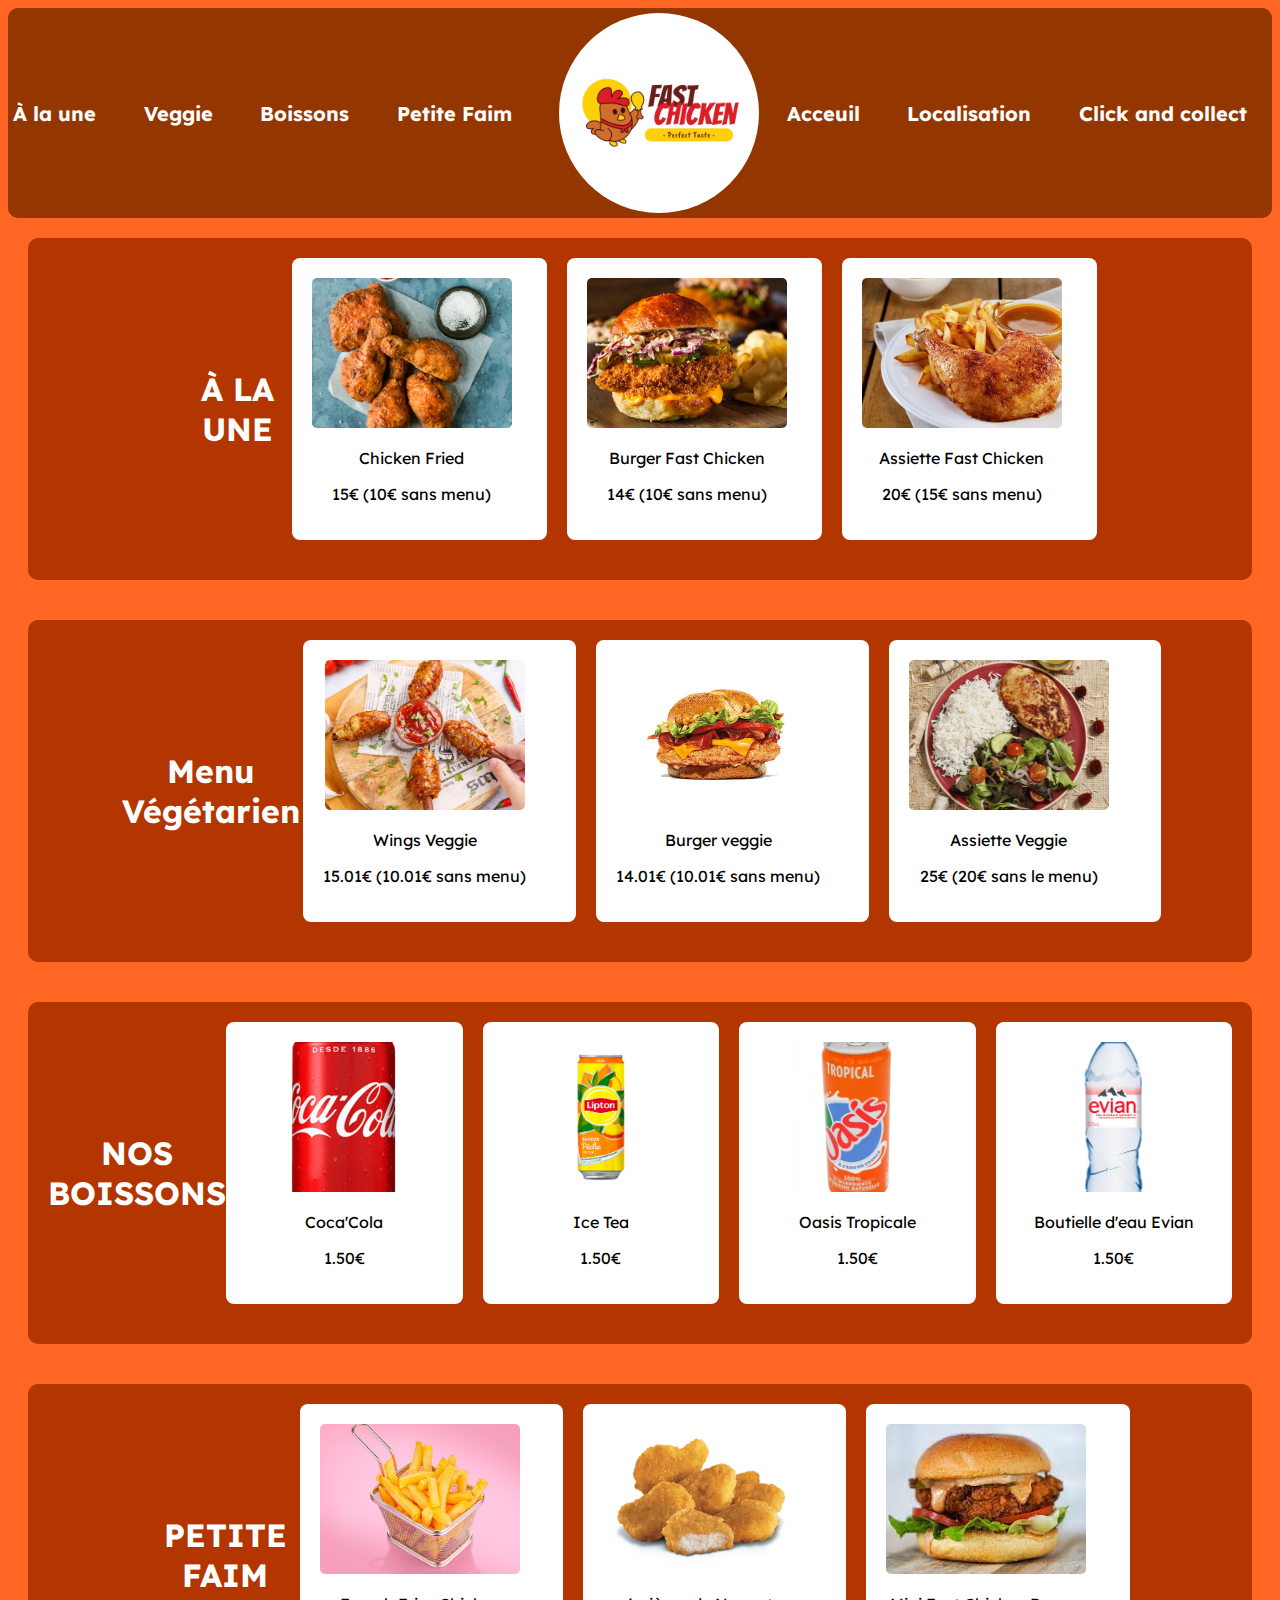
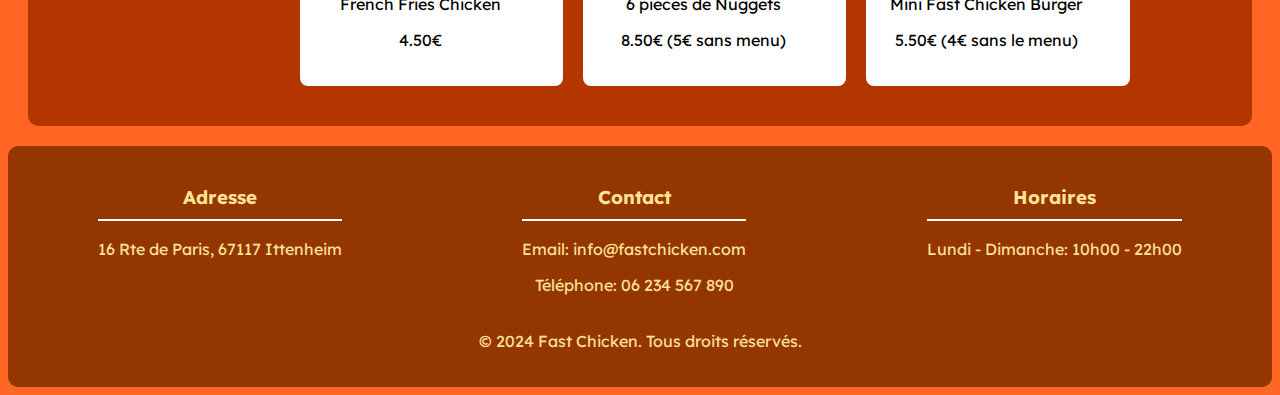
<file: index.html>
<!DOCTYPE html>
<html lang="en">
<head>
    <meta charset="UTF-8">
    <meta name="viewport" content="width=device-width, initial-scale=1.0">
    <title>Fast Chicken</title>
    <link rel="stylesheet" href="css\style.css">
    <link rel="preconnect" href="https://fonts.gstatic.com">
    <link href="https://fonts.googleapis.com/css2?family=Lexend:wght@300;400;500;600;700&display=swap" rel="stylesheet">
</head>
<body>

<header>
    <nav>
        <li><a href="#une">À la une</a></li>
        <li><a href="#veggie">Veggie</a></li>
        <li><a href="#boissons">Boissons</a></li>
        <li><a href="#petit">Petite Faim</a></li>
    
        <img src="img\Red Yellow Flat Illustrative Simple Fried Chicken Logo.png" alt="logo" width="250">
        <li><a href="/index.html">Acceuil</a></li>
        <li><a href="https://www.google.com/maps/place/Fast+Chicken/@48.6031677,7.5963454,17z/data=!3m1!4b1!4m6!3m5!1s0x4796b187af1c897f:0x877f775603bda4b1!8m2!3d48.6031677!4d7.5963454!16s%2Fg%2F11stxd0bjx?hl=fr&entry=ttu">Localisation</a></li>
        <li><a href="https://www.ubereats.com/">Click and collect</a></li>
    </nav>
</header>

<main>
    <div class="box">
        <div class="section">
            <h1>À LA UNE</h1>
            <div class="article-box" id="une">
                <a href="/wings.html" class="wings">
                    <img src="img\poulet_frit.jpg" alt="poulet_frit">
                    <p>Chicken Fried</p>
                    <p>15€ (10€ sans menu)</p>
                </a>
            </div>
            <div class="article-box">
                <a href="/burger.html" class="burger">
                    <img src="img\burger-poulet.jpg" alt="burger poulet">
                    <p>Burger Fast Chicken</p>
                    <p>14€ (10€ sans menu)</p>
                </a>
            </div>
            <div class="article-box">
                <a href="/assiette.html" class="assiette">
                    <img src="img\poulet-roti-frites.jpeg" alt="assiette poulet">
                    <p>Assiette Fast Chicken</p>
                    <p>20€ (15€ sans menu)</p>
                </a>
            </div>
        </div>
    </div>

    <div class="box">
        <div class="section">
            <h1>Menu Végétarien</h1>
            <div class="article-box">
                <a href="/veggie_wings.html" class="veggie wings" id="veggie">
                    <img src="img\wings veggie.jpg" alt="veggie wings">
                    <p>Wings Veggie</p>
                    <p>15.01€ (10.01€ sans menu)</p>
                </a>
            </div>
            <div class="article-box">
                <a href="/veggie_burger.html" class="burger veggie">
                    <img src="img\burger veggie.jpg" alt="burger veggie">
                    <p>Burger veggie</p>
                    <p>14.01€ (10.01€ sans menu)</p>
                </a>
            </div>
            <div class="article-box">
                <a href="/veggie_assiette.html" class="assiette veggie">
                    <img src="img\assiette veggie.png" alt="assiette veggie">
                    <p>Assiette Veggie</p>
                    <p>25€ (20€ sans le menu)</p>
                </a>
            </div>
        </div>
    </div>

    <div class="box">
        <div class="section">
            <h1>NOS BOISSONS</h1>
            <div class="article-box"id="boissons">
                <a href="/coca.html" class="coca">
                    <img src="img\coca.png" alt="coca">
                    <p>Coca'Cola</p>
                    <p>1.50€</p>
                </a>
            </div>
            <div class="article-box">
                <a href="/icetea.html" class="icetea">
                    <img src="img\ice-tea.png" alt="icetea">
                    <p>Ice Tea</p>
                    <p>1.50€</p>
                </a>
            </div>
            <div class="article-box">
                <a href="/oasis.html" class="oasis">
                    <img src="img\canette-oasis.jpg" alt="oasis">
                    <p>Oasis Tropicale</p>
                    <p>1.50€</p>
                </a>
            </div>
            <div class="article-box">
                <a href="/evian.html" class="evian">
                    <img src="img\eau.jpg" alt="eau">
                    <p>Boutielle d'eau Evian</p>
                    <p>1.50€</p>
                </a>
            </div>
        </div>
    </div>

    <div class="box">
        <div class="section">
            <h1>PETITE FAIM</h1>
            <div class="article-box" id="petit">
                <a href="/frite.html" class="frite">
                    <img src="img\frite.jpg" alt="frite">
                    <p>French Fries Chicken</p>
                    <p>4.50€</p>
                </a>
            </div>
            <div class="article-box">
                <a href="/nuggets.html" class="nuggets">
                    <img src="img\nuggets.png" alt="nugggets">
                    <p>6 pièces de Nuggets</p>
                    <p>8.50€ (5€ sans menu) </p>
                </a>
            </div>
            <div class="article-box">
                <a href="/miniburger.html" class="mini_burger">
                    <img src="img\mini chiken burger.jpg" alt="burger mini">
                    <p>Mini Fast Chicken Burger</p>
                    <p>5.50€ (4€ sans le menu)</p>
                </a>
            </div>
        </div>
    </div>
</main>

<footer>
    <div class="footer-content">
        <div class="footer-section">
            <h3>Adresse</h3>
            <p>16 Rte de Paris, 67117 Ittenheim</p>
        </div>
        <div class="footer-section">
            <h3>Contact</h3>
            <p>Email: info@fastchicken.com</p>
            <p>Téléphone: 06 234 567 890</p>
        </div>
        <div class="footer-section">
            <h3>Horaires</h3>
            <p>Lundi - Dimanche: 10h00 - 22h00</p>
        </div>
    </div>
    <div class="footer-bottom">
        <p>&copy; 2024 Fast Chicken. Tous droits réservés.</p>
    </div>
</footer>

</body>
</html>
</file>
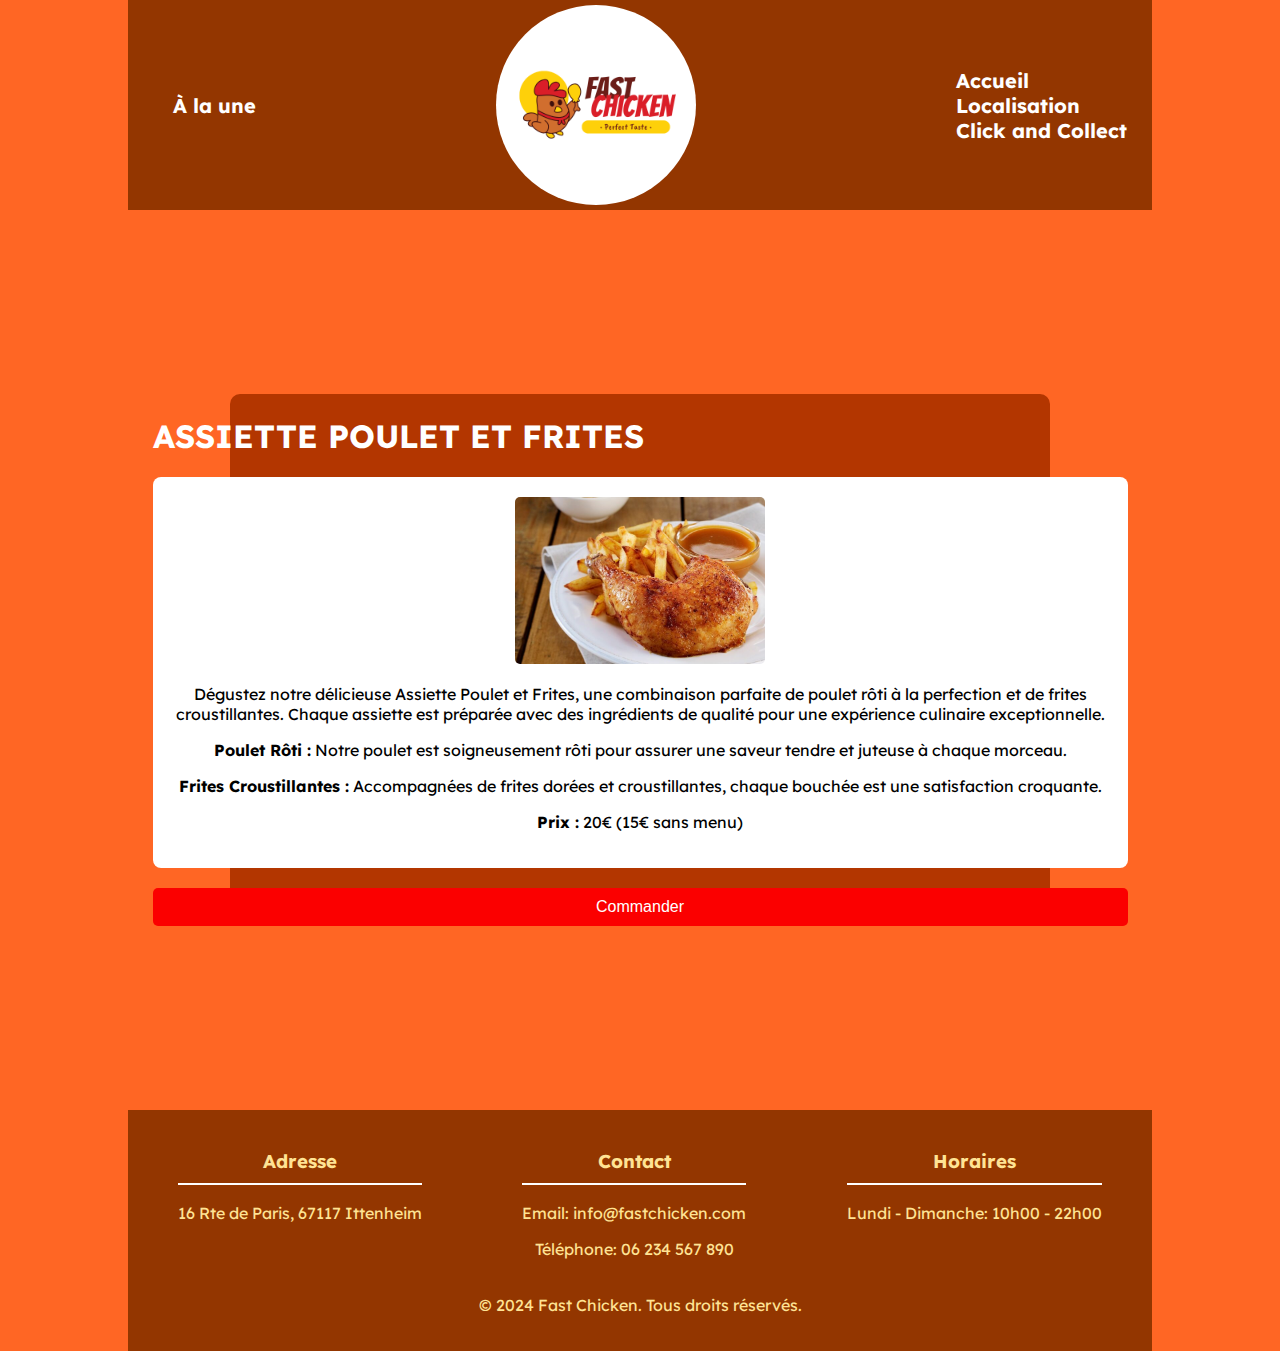
<file: assiette.html>
<!DOCTYPE html>
<html lang="en">
<head>
    <meta charset="UTF-8">
    <meta name="viewport" content="width=device-width, initial-scale=1.0">
    <title>Fast Chicken - Assiette Poulet et Frites</title>
    <link rel="stylesheet" href="css/globale.css">
    <link rel="preconnect" href="https://fonts.gstatic.com">
    <link href="https://fonts.googleapis.com/css2?family=Lexend:wght@300;400;500;600;700&display=swap" rel="stylesheet">
</head>
<body>
  <div class="container">

    <header>
        <nav>
            <ul>
                <li><a href="/index.html#une">À la une</a></li>
            </ul>
            <img src="img\Red Yellow Flat Illustrative Simple Fried Chicken Logo.png" alt="logo" width="250">
            <ul>
                <li><a href="index.html">Accueil</a></li>
                <li><a href="https://www.google.com/maps/place/Fast+Chicken/@48.6031677,7.5963454,17z/data=!3m1!4b1!4m6!3m5!1s0x4796b187af1c897f:0x877f775603bda4b1!8m2!3d48.6031677!4d7.5963454!16s%2Fg%2F11stxd0bjx?hl=fr&entry=ttu">Localisation</a></li>
                <li><a href="https://www.ubereats.com/">Click and Collect</a></li>
            </ul>
        </nav>
    </header>

    <main>
        <div class="box">
            <div class="section">
                <h1>ASSIETTE POULET ET FRITES</h1>
                <div class="article-box" id="une">
                    <div class="assiette">
                        <div class="article-content">
                            <div class="imgassiette">
                                <img class="assiette-image large-image" src="img/poulet-roti-frites.jpeg" alt="Assiette Poulet et Frites">
                            </div>
                            <p>Dégustez notre délicieuse Assiette Poulet et Frites, une combinaison parfaite de poulet rôti à la perfection et de frites croustillantes. Chaque assiette est préparée avec des ingrédients de qualité pour une expérience culinaire exceptionnelle.</p>
                            <p><strong>Poulet Rôti :</strong> Notre poulet est soigneusement rôti pour assurer une saveur tendre et juteuse à chaque morceau.</p>
                            <p><strong>Frites Croustillantes :</strong> Accompagnées de frites dorées et croustillantes, chaque bouchée est une satisfaction croquante.</p>
                            <p><strong>Prix :</strong> 20€ (15€ sans menu)</p>
                        </div>
                    </div>
                </div>
                <button id="commanderButton">Commander</button>
            </div>
        </div>
    </main>

    <footer>
        <div class="footer-content">
            <div class="footer-section">
                <h3>Adresse</h3>
                <p>16 Rte de Paris, 67117 Ittenheim</p>
            </div>
            <div class="footer-section">
                <h3>Contact</h3>
                <p>Email: info@fastchicken.com</p>
                <p>Téléphone: 06 234 567 890</p>
            </div>
            <div class="footer-section">
                <h3>Horaires</h3>
                <p>Lundi - Dimanche: 10h00 - 22h00</p>
            </div>
        </div>
        <div class="footer-bottom">
            <p>&copy; 2024 Fast Chicken. Tous droits réservés.</p>
        </div>
    </footer>

    <script src="js\main.js"></script>

  </div>
</body>
</html>
</file>
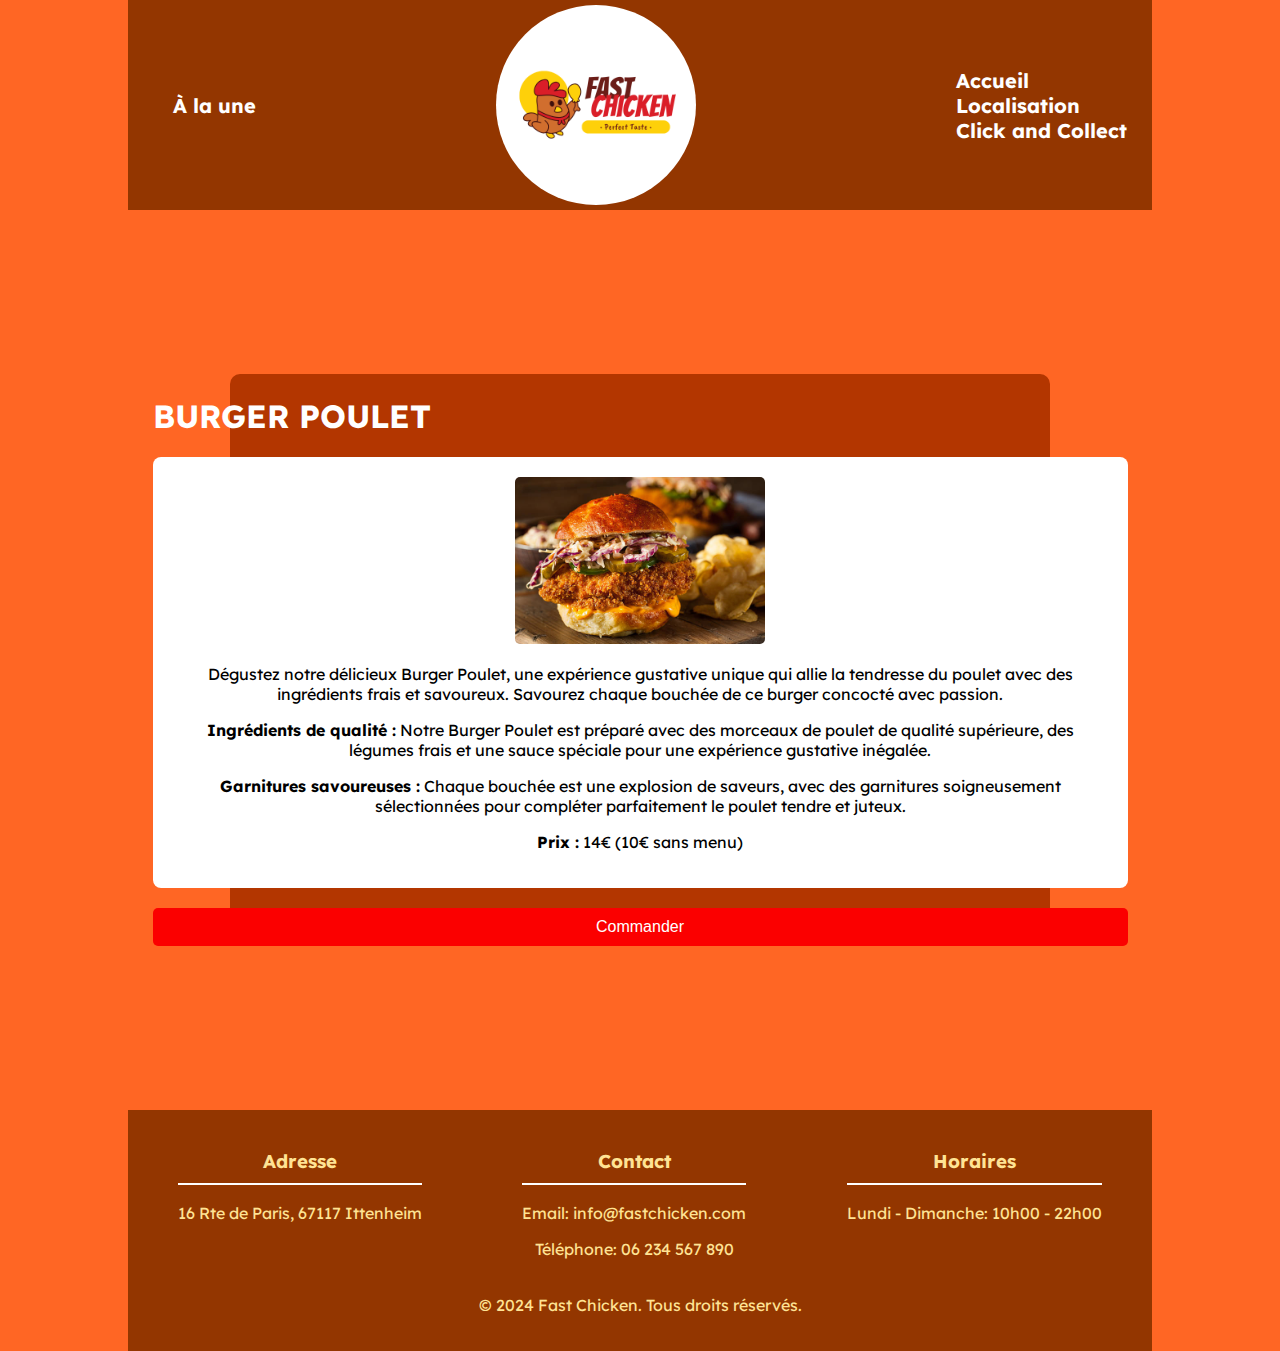
<file: burger.html>
<!DOCTYPE html>
<html lang="en">
<head>
    <meta charset="UTF-8">
    <meta name="viewport" content="width=device-width, initial-scale=1.0">
    <title>Fast Chicken - Burger Poulet</title>
    <link rel="stylesheet" href="css/globale.css">
    <link rel="preconnect" href="https://fonts.gstatic.com">
    <link href="https://fonts.googleapis.com/css2?family=Lexend:wght@300;400;500;600;700&display=swap" rel="stylesheet">
</head>
<body>
  <div class="container">

    <header>
        <nav>
            <ul>
                <li><a href="/index.html#une">À la une</a></li>
            </ul>
            <img src="img\Red Yellow Flat Illustrative Simple Fried Chicken Logo.png" alt="logo" width="250">
            <ul>
                <li><a href="index.html">Accueil</a></li>
                <li><a href="https://www.google.com/maps/place/Fast+Chicken/@48.6031677,7.5963454,17z/data=!3m1!4b1!4m6!3m5!1s0x4796b187af1c897f:0x877f775603bda4b1!8m2!3d48.6031677!4d7.5963454!16s%2Fg%2F11stxd0bjx?hl=fr&entry=ttu">Localisation</a></li>
                <li><a href="https://www.ubereats.com/">Click and Collect</a></li>
            </ul>
        </nav>
    </header>

    <main>
        <div class="box">
            <div class="section">
                <h1>BURGER POULET</h1>
                <div class="article-box" id="une">
                    <div class="burger">
                        <div class="article-content">
                            <div class="imgburger">
                                <img class="burger-image large-image" src="img/burger-poulet.jpg" alt="Burger Poulet">
                            </div>
                            <p>Dégustez notre délicieux Burger Poulet, une expérience gustative unique qui allie la tendresse du poulet avec des ingrédients frais et savoureux. Savourez chaque bouchée de ce burger concocté avec passion.</p>
                            <p><strong>Ingrédients de qualité :</strong> Notre Burger Poulet est préparé avec des morceaux de poulet de qualité supérieure, des légumes frais et une sauce spéciale pour une expérience gustative inégalée.</p>
                            <p><strong>Garnitures savoureuses :</strong> Chaque bouchée est une explosion de saveurs, avec des garnitures soigneusement sélectionnées pour compléter parfaitement le poulet tendre et juteux.</p>
                            <p><strong>Prix :</strong> 14€ (10€ sans menu)</p>
                        </div>
                    </div>
                </div>
                <button id="commanderButton">Commander</button>
            </div>
        </div>
    </main>

    <footer>
        <div class="footer-content">
            <div class="footer-section">
                <h3>Adresse</h3>
                <p>16 Rte de Paris, 67117 Ittenheim</p>
            </div>
            <div class="footer-section">
                <h3>Contact</h3>
                <p>Email: info@fastchicken.com</p>
                <p>Téléphone: 06 234 567 890</p>
            </div>
            <div class="footer-section">
                <h3>Horaires</h3>
                <p>Lundi - Dimanche: 10h00 - 22h00</p>
            </div>
        </div>
        <div class="footer-bottom">
            <p>&copy; 2024 Fast Chicken. Tous droits réservés.</p>
        </div>
    </footer>

    <script src="js\main.js"></script>

  </div>
</body>
</html>
</file>
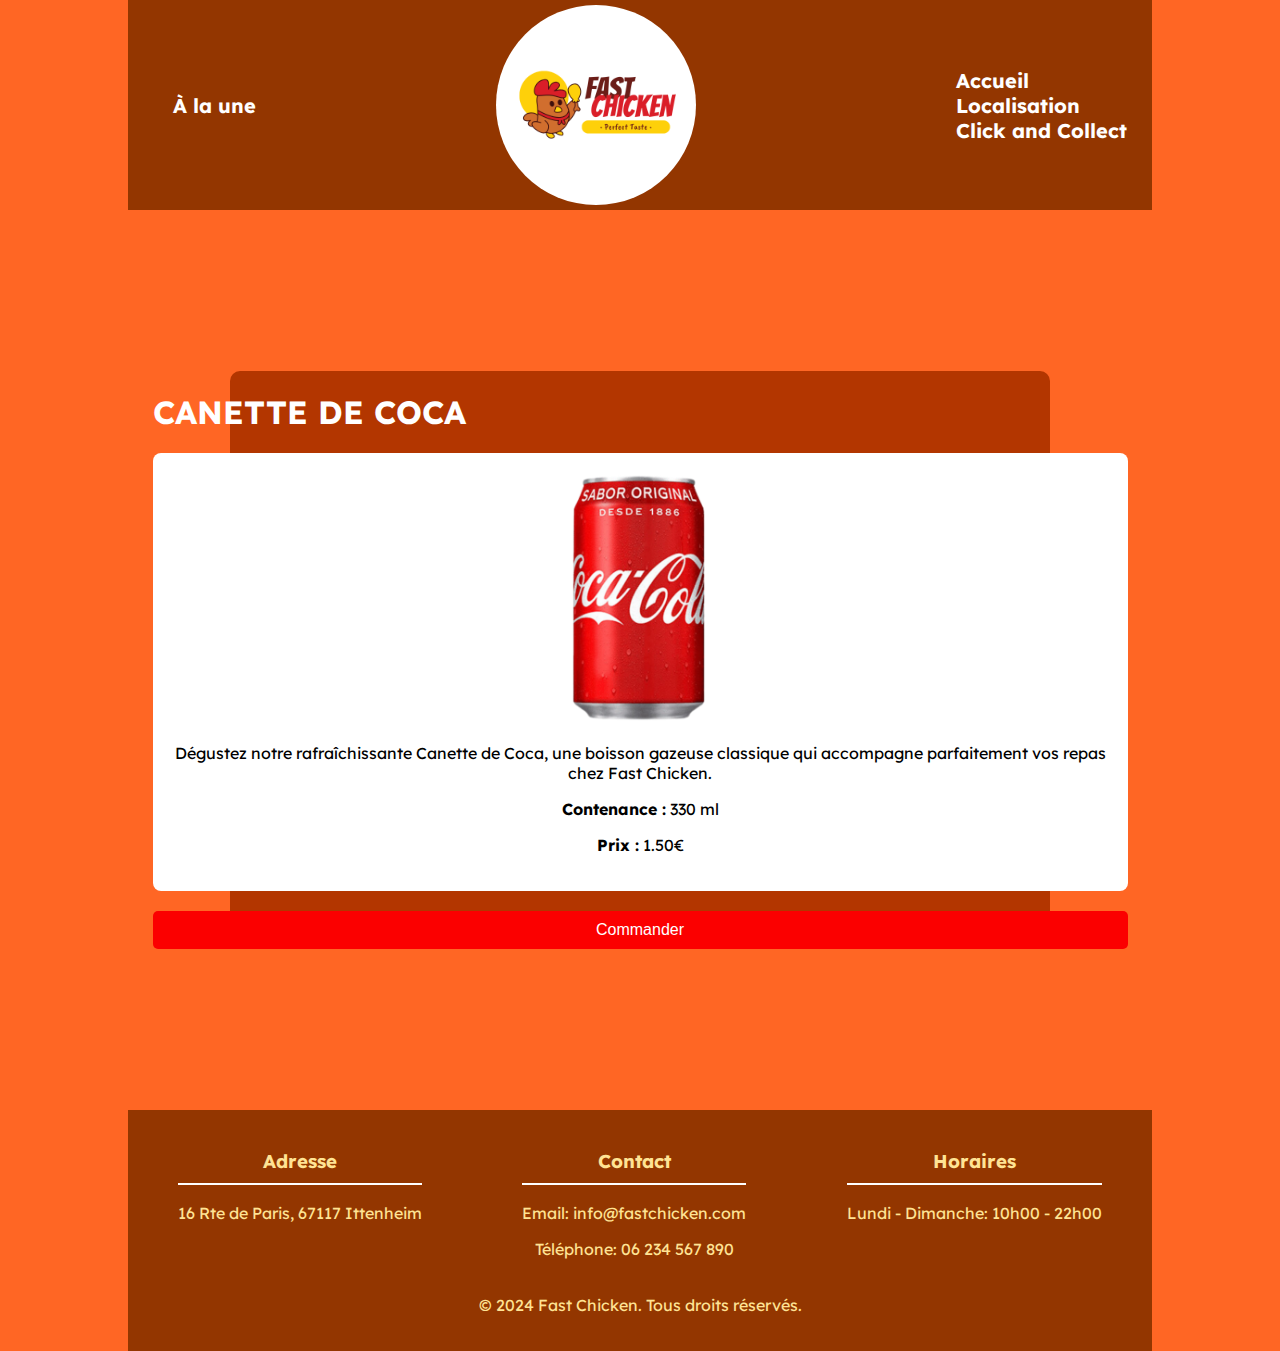
<file: coca.html>
<!DOCTYPE html>
<html lang="en">
<head>
    <meta charset="UTF-8">
    <meta name="viewport" content="width=device-width, initial-scale=1.0">
    <title>Fast Chicken - Canette de Coca</title>
    <link rel="stylesheet" href="css/globale.css">
    <link rel="preconnect" href="https://fonts.gstatic.com">
    <link href="https://fonts.googleapis.com/css2?family=Lexend:wght@300;400;500;600;700&display=swap" rel="stylesheet">
</head>
<body>
  <div class="container">

    <header>
        <nav>
            <ul>
                <li><a href="/index.html#une">À la une</a></li>
            </ul>
            <img src="img\Red Yellow Flat Illustrative Simple Fried Chicken Logo.png" alt="logo" width="250">
            <ul>
                <li><a href="index.html">Accueil</a></li>
                <li><a href="https://www.google.com/maps/place/Fast+Chicken/@48.6031677,7.5963454,17z/data=!3m1!4b1!4m6!3m5!1s0x4796b187af1c897f:0x877f775603bda4b1!8m2!3d48.6031677!4d7.5963454!16s%2Fg%2F11stxd0bjx?hl=fr&entry=ttu">Localisation</a></li>
                <li><a href="https://www.ubereats.com/">Click and Collect</a></li>
            </ul>
        </nav>
    </header>

    <main>
        <div class="box">
            <div class="section">
                <h1>CANETTE DE COCA</h1>
                <div class="article-box" id="boissons">
                    <div class="coca">
                        <div class="article-content">
                            <div class="imgcoca">
                                <img class="coca-image large-image" src="img/coca.png" alt="Canette de Coca">
                            </div>
                            <p>Dégustez notre rafraîchissante Canette de Coca, une boisson gazeuse classique qui accompagne parfaitement vos repas chez Fast Chicken.</p>
                            <p><strong>Contenance :</strong> 330 ml</p>
                            <p><strong>Prix :</strong> 1.50€</p>
                        </div>
                    </div>
                </div>
                <button id="commanderButton">Commander</button>
            </div>
        </div>
    </main>

    <footer>
        <div class="footer-content">
            <div class="footer-section">
                <h3>Adresse</h3>
                <p>16 Rte de Paris, 67117 Ittenheim</p>
            </div>
            <div class="footer-section">
                <h3>Contact</h3>
                <p>Email: info@fastchicken.com</p>
                <p>Téléphone: 06 234 567 890</p>
            </div>
            <div class="footer-section">
                <h3>Horaires</h3>
                <p>Lundi - Dimanche: 10h00 - 22h00</p>
            </div>
        </div>
        <div class="footer-bottom">
            <p>&copy; 2024 Fast Chicken. Tous droits réservés.</p>
        </div>
    </footer>

    <script src="js\main.js"></script>

  </div>
</body>
</html>
</file>
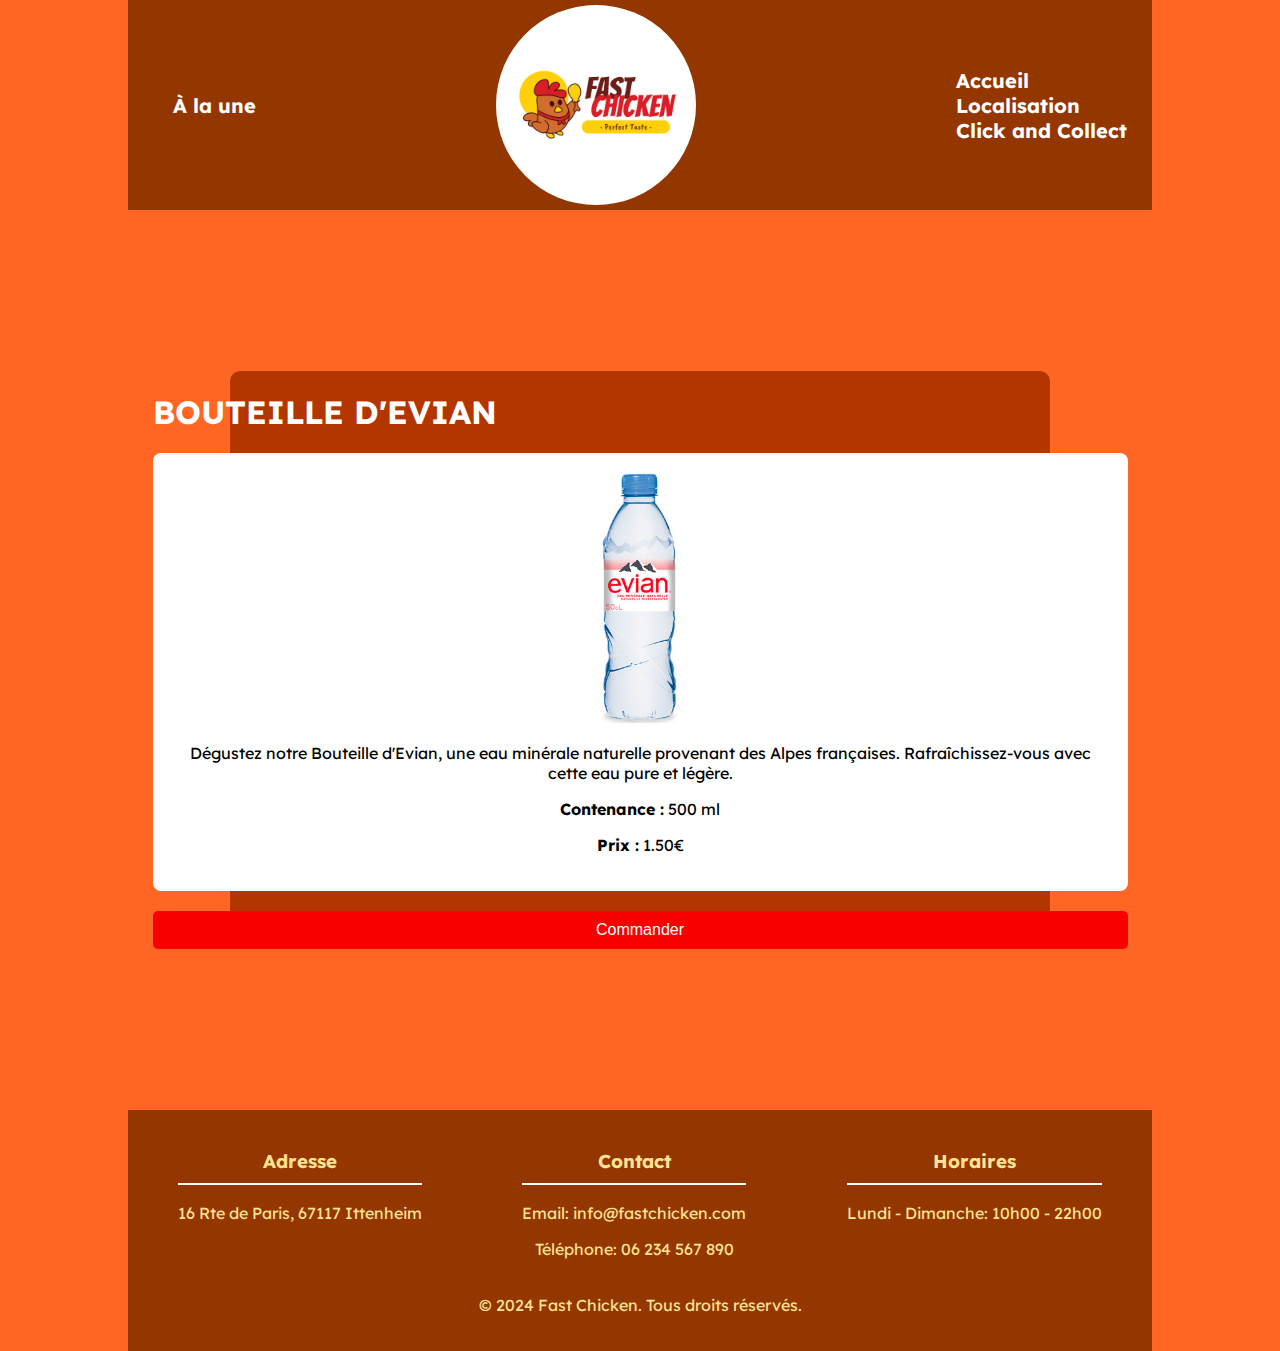
<file: evian.html>
<!DOCTYPE html>
<html lang="en">
<head>
    <meta charset="UTF-8">
    <meta name="viewport" content="width=device-width, initial-scale=1.0">
    <title>Fast Chicken - Bouteille d'Evian</title>
    <link rel="stylesheet" href="css/globale.css">
    <link rel="preconnect" href="https://fonts.gstatic.com">
    <link href="https://fonts.googleapis.com/css2?family=Lexend:wght@300;400;500;600;700&display=swap" rel="stylesheet">
</head>
<body>
  <div class="container">

    <header>
        <nav>
            <ul>
                <li><a href="/index.html#une">À la une</a></li>
            </ul>
            <img src="img\Red Yellow Flat Illustrative Simple Fried Chicken Logo.png" alt="logo" width="250">
            <ul>
                <li><a href="index.html">Accueil</a></li>
                <li><a href="https://www.google.com/maps/place/Fast+Chicken/@48.6031677,7.5963454,17z/data=!3m1!4b1!4m6!3m5!1s0x4796b187af1c897f:0x877f775603bda4b1!8m2!3d48.6031677!4d7.5963454!16s%2Fg%2F11stxd0bjx?hl=fr&entry=ttu">Localisation</a></li>
                <li><a href="https://www.ubereats.com/">Click and Collect</a></li>
            </ul>
        </nav>
    </header>

    <main>
        <div class="box">
            <div class="section">
                <h1>BOUTEILLE D'EVIAN</h1>
                <div class="article-box" id="boissons">
                    <div class="evian">
                        <div class="article-content">
                            <div class="imevian">
                                <img class="evian-image large-image" src="img/eau.jpg" alt="Bouteille d'Evian">
                            </div>
                            <p>Dégustez notre Bouteille d'Evian, une eau minérale naturelle provenant des Alpes françaises. Rafraîchissez-vous avec cette eau pure et légère.</p>
                            <p><strong>Contenance :</strong> 500 ml</p>
                            <p><strong>Prix :</strong> 1.50€</p>
                        </div>
                    </div>
                </div>
                <button id="commanderButton">Commander</button>
            </div>
        </div>
    </main>

    <footer>
        <div class="footer-content">
            <div class="footer-section">
                <h3>Adresse</h3>
                <p>16 Rte de Paris, 67117 Ittenheim</p>
            </div>
            <div class="footer-section">
                <h3>Contact</h3>
                <p>Email: info@fastchicken.com</p>
                <p>Téléphone: 06 234 567 890</p>
            </div>
            <div class="footer-section">
                <h3>Horaires</h3>
                <p>Lundi - Dimanche: 10h00 - 22h00</p>
            </div>
        </div>
        <div class="footer-bottom">
            <p>&copy; 2024 Fast Chicken. Tous droits réservés.</p>
        </div>
    </footer>

    <script src="js\main.js"></script>

  </div>
</body>
</html>
</file>
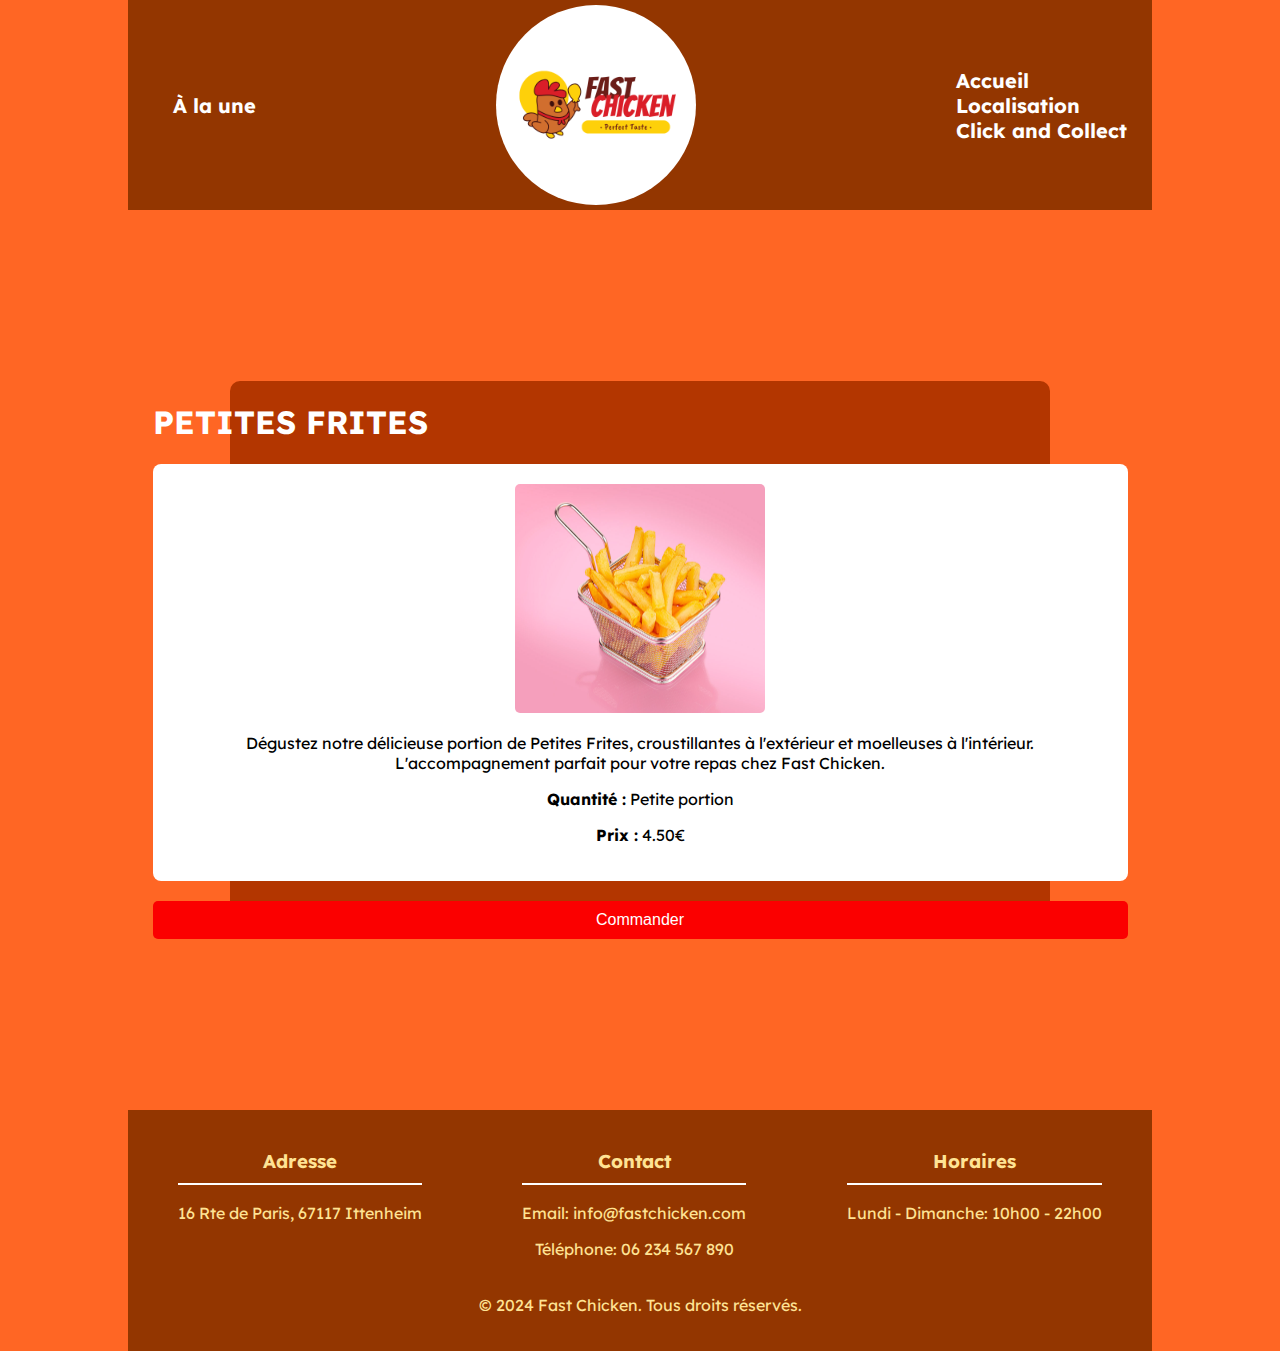
<file: frite.html>
<!DOCTYPE html>
<html lang="en">
<head>
    <meta charset="UTF-8">
    <meta name="viewport" content="width=device-width, initial-scale=1.0">
    <title>Fast Chicken - Petites Frites</title>
    <link rel="stylesheet" href="css/globale.css">
    <link rel="preconnect" href="https://fonts.gstatic.com">
    <link href="https://fonts.googleapis.com/css2?family=Lexend:wght@300;400;500;600;700&display=swap" rel="stylesheet">
</head>
<body>
  <div class="container">

    <header>
        <nav>
            <ul>
                <li><a href="/index.html#une">À la une</a></li>
            </ul>
            <img src="img\Red Yellow Flat Illustrative Simple Fried Chicken Logo.png" alt="logo" width="250">
            <ul>
                <li><a href="index.html">Accueil</a></li>
                <li><a href="https://www.google.com/maps/place/Fast+Chicken/@48.6031677,7.5963454,17z/data=!3m1!4b1!4m6!3m5!1s0x4796b187af1c897f:0x877f775603bda4b1!8m2!3d48.6031677!4d7.5963454!16s%2Fg%2F11stxd0bjx?hl=fr&entry=ttu">Localisation</a></li>
                <li><a href="https://www.ubereats.com/">Click and Collect</a></li>
            </ul>
        </nav>
    </header>

    <main>
        <div class="box">
            <div class="section">
                <h1>PETITES FRITES</h1>
                <div class="article-box" id="petit">
                    <div class="frite">
                        <div class="article-content">
                            <div class="imgfrite">
                                <img class="frite-image large-image" src="img/frite.jpg" alt="Petites Frites">
                            </div>
                            <p>Dégustez notre délicieuse portion de Petites Frites, croustillantes à l'extérieur et moelleuses à l'intérieur. L'accompagnement parfait pour votre repas chez Fast Chicken.</p>
                            <p><strong>Quantité :</strong> Petite portion</p>
                            <p><strong>Prix :</strong> 4.50€</p>
                        </div>
                    </div>
                </div>
                <button id="commanderButton">Commander</button>
            </div>
        </div>
    </main>

    <footer>
        <div class="footer-content">
            <div class="footer-section">
                <h3>Adresse</h3>
                <p>16 Rte de Paris, 67117 Ittenheim</p>
            </div>
            <div class="footer-section">
                <h3>Contact</h3>
                <p>Email: info@fastchicken.com</p>
                <p>Téléphone: 06 234 567 890</p>
            </div>
            <div class="footer-section">
                <h3>Horaires</h3>
                <p>Lundi - Dimanche: 10h00 - 22h00</p>
            </div>
        </div>
        <div class="footer-bottom">
            <p>&copy; 2024 Fast Chicken. Tous droits réservés.</p>
        </div>
    </footer>

    <script src="js\main.js"></script>

  </div>
</body>
</html>
</file>
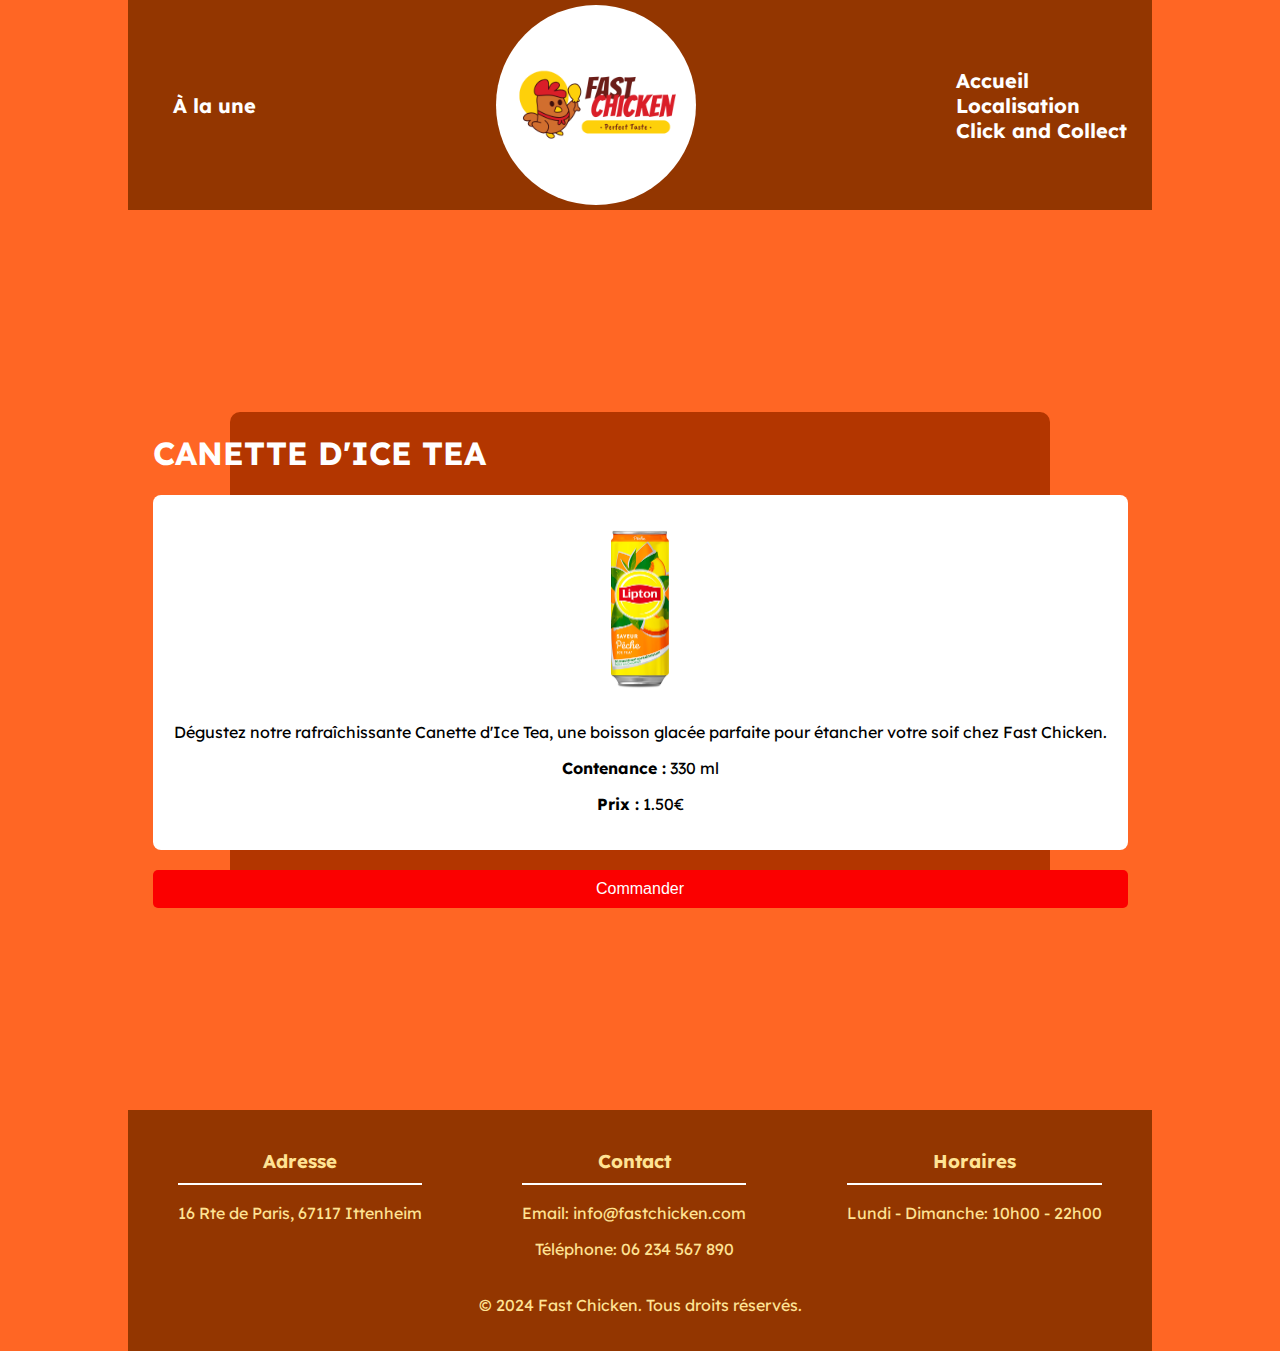
<file: icetea.html>
<!DOCTYPE html>
<html lang="en">
<head>
    <meta charset="UTF-8">
    <meta name="viewport" content="width=device-width, initial-scale=1.0">
    <title>Fast Chicken - Canette d'Ice Tea</title>
    <link rel="stylesheet" href="css/globale.css">
    <link rel="preconnect" href="https://fonts.gstatic.com">
    <link href="https://fonts.googleapis.com/css2?family=Lexend:wght@300;400;500;600;700&display=swap" rel="stylesheet">
</head>
<body>
  <div class="container">

    <header>
        <nav>
            <ul>
                <li><a href="/index.html#une">À la une</a></li>
            </ul>
            <img src="img\Red Yellow Flat Illustrative Simple Fried Chicken Logo.png" alt="logo" width="250">
            <ul>
                <li><a href="index.html">Accueil</a></li>
                <li><a href="https://www.google.com/maps/place/Fast+Chicken/@48.6031677,7.5963454,17z/data=!3m1!4b1!4m6!3m5!1s0x4796b187af1c897f:0x877f775603bda4b1!8m2!3d48.6031677!4d7.5963454!16s%2Fg%2F11stxd0bjx?hl=fr&entry=ttu">Localisation</a></li>
                <li><a href="https://www.ubereats.com/">Click and Collect</a></li>
            </ul>
        </nav>
    </header>

    <main>
        <div class="box">
            <div class="section">
                <h1>CANETTE D'ICE TEA</h1>
                <div class="article-box" id="boissons">
                    <div class="icetea">
                        <div class="article-content">
                            <div class="imgicetea">
                                <img class="icetea-image large-image" src="img/ice-tea.png" alt="Canette d'Ice Tea">
                            </div>
                            <p>Dégustez notre rafraîchissante Canette d'Ice Tea, une boisson glacée parfaite pour étancher votre soif chez Fast Chicken.</p>
                            <p><strong>Contenance :</strong> 330 ml</p>
                            <p><strong>Prix :</strong> 1.50€</p>
                        </div>
                    </div>
                </div>
                <button id="commanderButton">Commander</button>
            </div>
        </div>
    </main>

    <footer>
        <div class="footer-content">
            <div class="footer-section">
                <h3>Adresse</h3>
                <p>16 Rte de Paris, 67117 Ittenheim</p>
            </div>
            <div class="footer-section">
                <h3>Contact</h3>
                <p>Email: info@fastchicken.com</p>
                <p>Téléphone: 06 234 567 890</p>
            </div>
            <div class="footer-section">
                <h3>Horaires</h3>
                <p>Lundi - Dimanche: 10h00 - 22h00</p>
            </div>
        </div>
        <div class="footer-bottom">
            <p>&copy; 2024 Fast Chicken. Tous droits réservés.</p>
        </div>
    </footer>

    <script src="js\main.js"></script>

  </div>
</body>
</html>
</file>
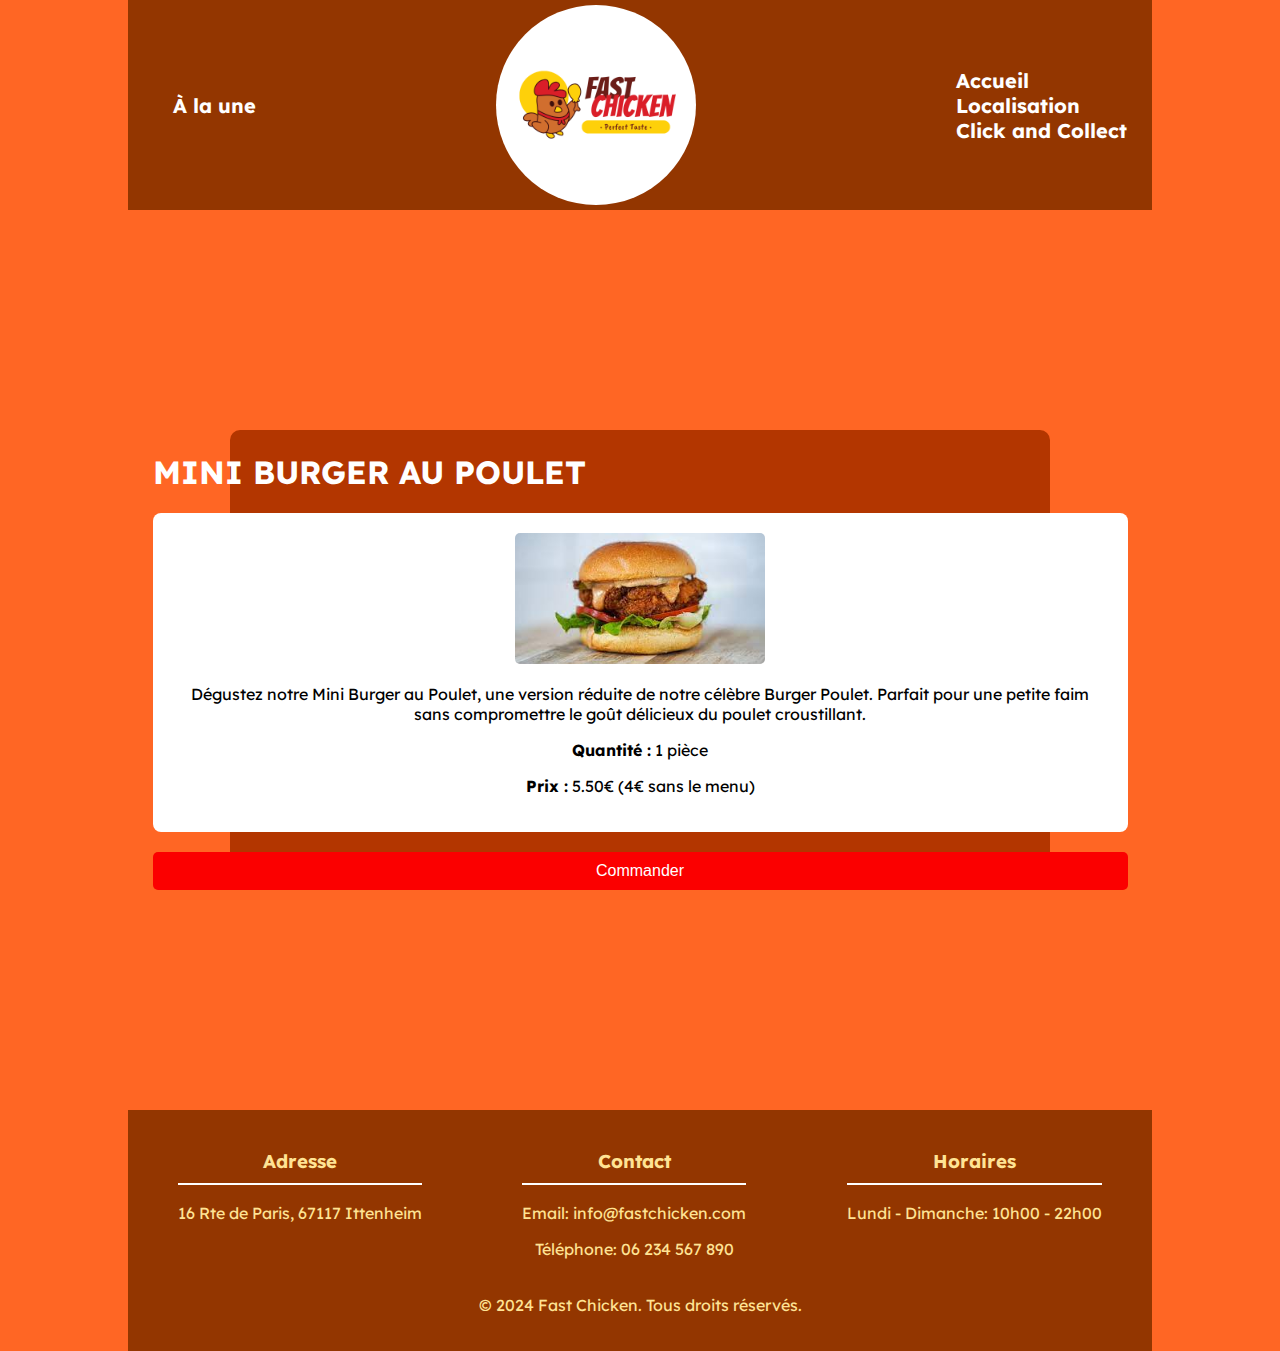
<file: miniburger.html>
<!DOCTYPE html>
<html lang="en">
<head>
    <meta charset="UTF-8">
    <meta name="viewport" content="width=device-width, initial-scale=1.0">
    <title>Fast Chicken - Mini Burger au Poulet</title>
    <link rel="stylesheet" href="css/globale.css">
    <link rel="preconnect" href="https://fonts.gstatic.com">
    <link href="https://fonts.googleapis.com/css2?family=Lexend:wght@300;400;500;600;700&display=swap" rel="stylesheet">
</head>
<body>
  <div class="container">

    <header>
        <nav>
            <ul>
                <li><a href="/index.html#une">À la une</a></li>
            </ul>
            <img src="img\Red Yellow Flat Illustrative Simple Fried Chicken Logo.png" alt="logo" width="250">
            <ul>
                <li><a href="index.html">Accueil</a></li>
                <li><a href="https://www.google.com/maps/place/Fast+Chicken/@48.6031677,7.5963454,17z/data=!3m1!4b1!4m6!3m5!1s0x4796b187af1c897f:0x877f775603bda4b1!8m2!3d48.6031677!4d7.5963454!16s%2Fg%2F11stxd0bjx?hl=fr&entry=ttu">Localisation</a></li>
                <li><a href="https://www.ubereats.com/">Click and Collect</a></li>
            </ul>
        </nav>
    </header>

    <main>
        <div class="box">
            <div class="section">
                <h1>MINI BURGER AU POULET</h1>
                <div class="article-box" id="petit">
                    <div class="mini_burger">
                        <div class="article-content">
                            <div class="imgminiburger">
                                <img class="mini_burger-image large-image" src="img/mini chiken burger.jpg" alt="Mini Burger au Poulet">
                            </div>
                            <p>Dégustez notre Mini Burger au Poulet, une version réduite de notre célèbre Burger Poulet. Parfait pour une petite faim sans compromettre le goût délicieux du poulet croustillant.</p>
                            <p><strong>Quantité :</strong> 1 pièce</p>
                            <p><strong>Prix :</strong> 5.50€ (4€ sans le menu)</p>
                        </div>
                    </div>
                </div>
                <button id="commanderButton">Commander</button>
            </div>
        </div>
    </main>

    <footer>
        <div class="footer-content">
            <div class="footer-section">
                <h3>Adresse</h3>
                <p>16 Rte de Paris, 67117 Ittenheim</p>
            </div>
            <div class="footer-section">
                <h3>Contact</h3>
                <p>Email: info@fastchicken.com</p>
                <p>Téléphone: 06 234 567 890</p>
            </div>
            <div class="footer-section">
                <h3>Horaires</h3>
                <p>Lundi - Dimanche: 10h00 - 22h00</p>
            </div>
        </div>
        <div class="footer-bottom">
            <p>&copy; 2024 Fast Chicken. Tous droits réservés.</p>
        </div>
    </footer>

    <script src="js\main.js"></script>

  </div>
</body>
</html>
</file>
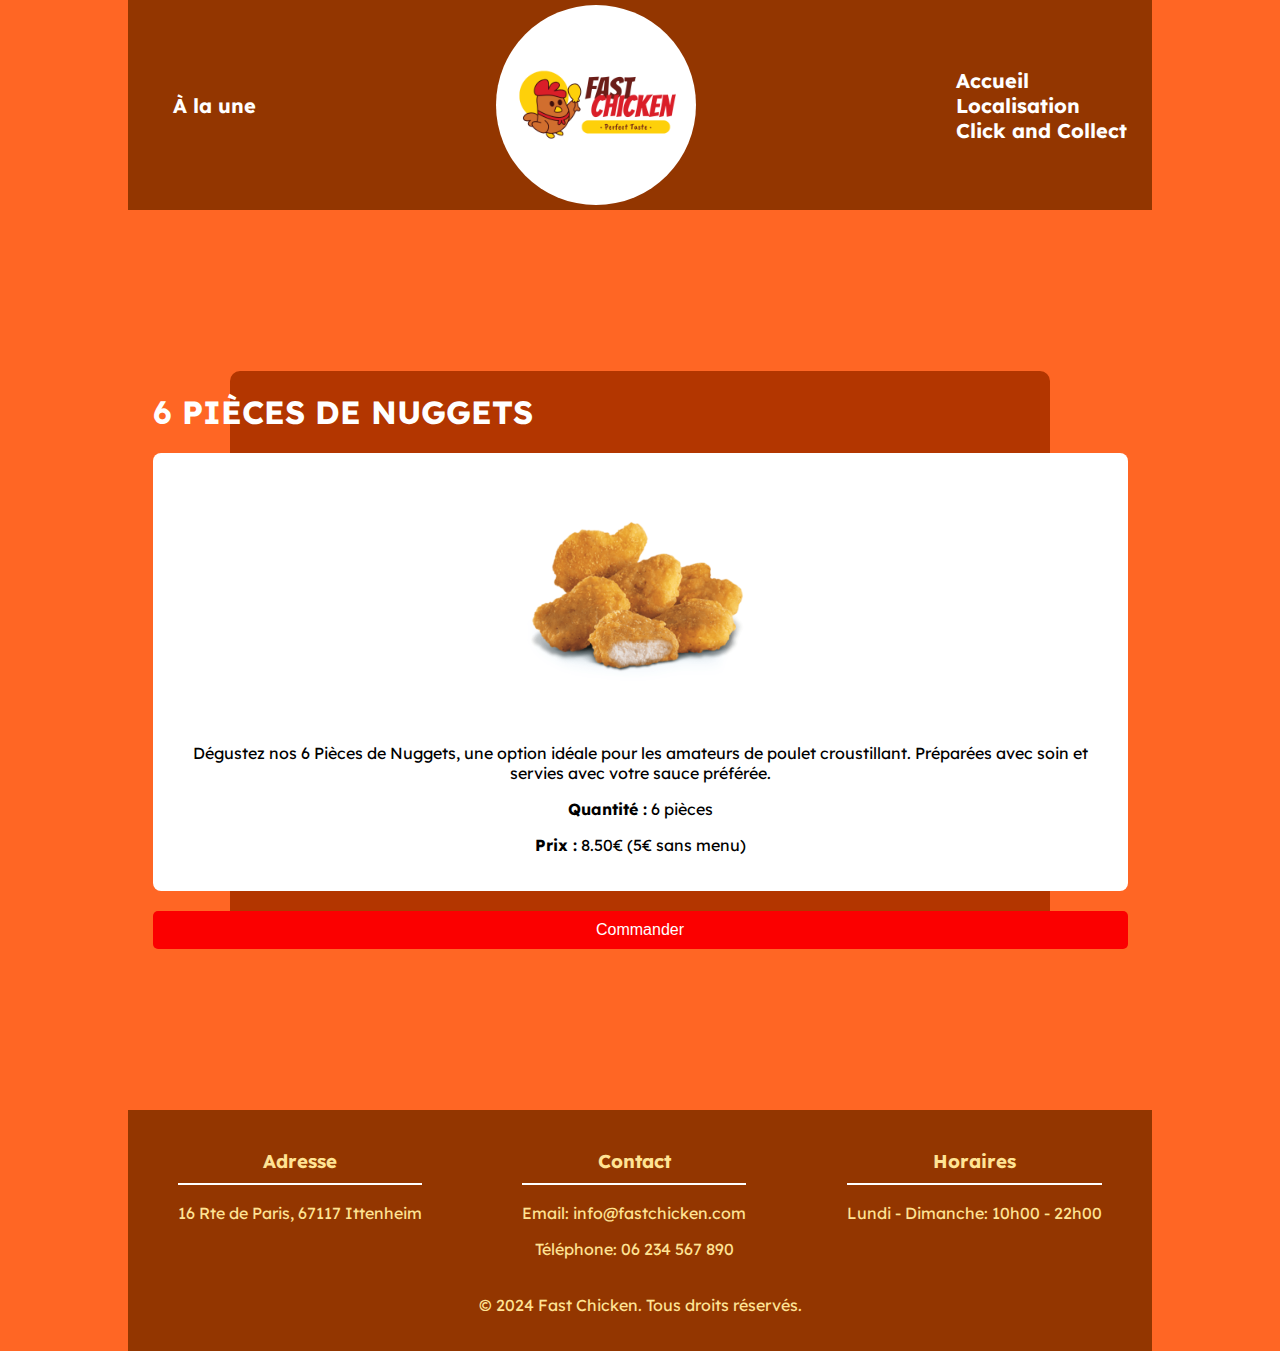
<file: nuggets.html>
<!DOCTYPE html>
<html lang="en">
<head>
    <meta charset="UTF-8">
    <meta name="viewport" content="width=device-width, initial-scale=1.0">
    <title>Fast Chicken - 6 Pièces de Nuggets</title>
    <link rel="stylesheet" href="css/globale.css">
    <link rel="preconnect" href="https://fonts.gstatic.com">
    <link href="https://fonts.googleapis.com/css2?family=Lexend:wght@300;400;500;600;700&display=swap" rel="stylesheet">
</head>
<body>
  <div class="container">

    <header>
        <nav>
            <ul>
                <li><a href="/index.html#une">À la une</a></li>
            </ul>
            <img src="img\Red Yellow Flat Illustrative Simple Fried Chicken Logo.png" alt="logo" width="250">
            <ul>
                <li><a href="index.html">Accueil</a></li>
                <li><a href="https://www.google.com/maps/place/Fast+Chicken/@48.6031677,7.5963454,17z/data=!3m1!4b1!4m6!3m5!1s0x4796b187af1c897f:0x877f775603bda4b1!8m2!3d48.6031677!4d7.5963454!16s%2Fg%2F11stxd0bjx?hl=fr&entry=ttu">Localisation</a></li>
                <li><a href="https://www.ubereats.com/">Click and Collect</a></li>
            </ul>
        </nav>
    </header>

    <main>
        <div class="box">
            <div class="section">
                <h1>6 PIÈCES DE NUGGETS</h1>
                <div class="article-box" id="petit">
                    <div class="nuggets">
                        <div class="article-content">
                            <div class="imgnuggets">
                                <img class="nuggets-image large-image" src="img/nuggets.png" alt="6 Pièces de Nuggets">
                            </div>
                            <p>Dégustez nos 6 Pièces de Nuggets, une option idéale pour les amateurs de poulet croustillant. Préparées avec soin et servies avec votre sauce préférée.</p>
                            <p><strong>Quantité :</strong> 6 pièces</p>
                            <p><strong>Prix :</strong> 8.50€ (5€ sans menu)</p>
                        </div>
                    </div>
                </div>
                <button id="commanderButton">Commander</button>
            </div>
        </div>
    </main>

    <footer>
        <div class="footer-content">
            <div class="footer-section">
                <h3>Adresse</h3>
                <p>16 Rte de Paris, 67117 Ittenheim</p>
            </div>
            <div class="footer-section">
                <h3>Contact</h3>
                <p>Email: info@fastchicken.com</p>
                <p>Téléphone: 06 234 567 890</p>
            </div>
            <div class="footer-section">
                <h3>Horaires</h3>
                <p>Lundi - Dimanche: 10h00 - 22h00</p>
            </div>
        </div>
        <div class="footer-bottom">
            <p>&copy; 2024 Fast Chicken. Tous droits réservés.</p>
        </div>
    </footer>

    <script src="js\main.js"></script>

  </div>
</body>
</html>
</file>
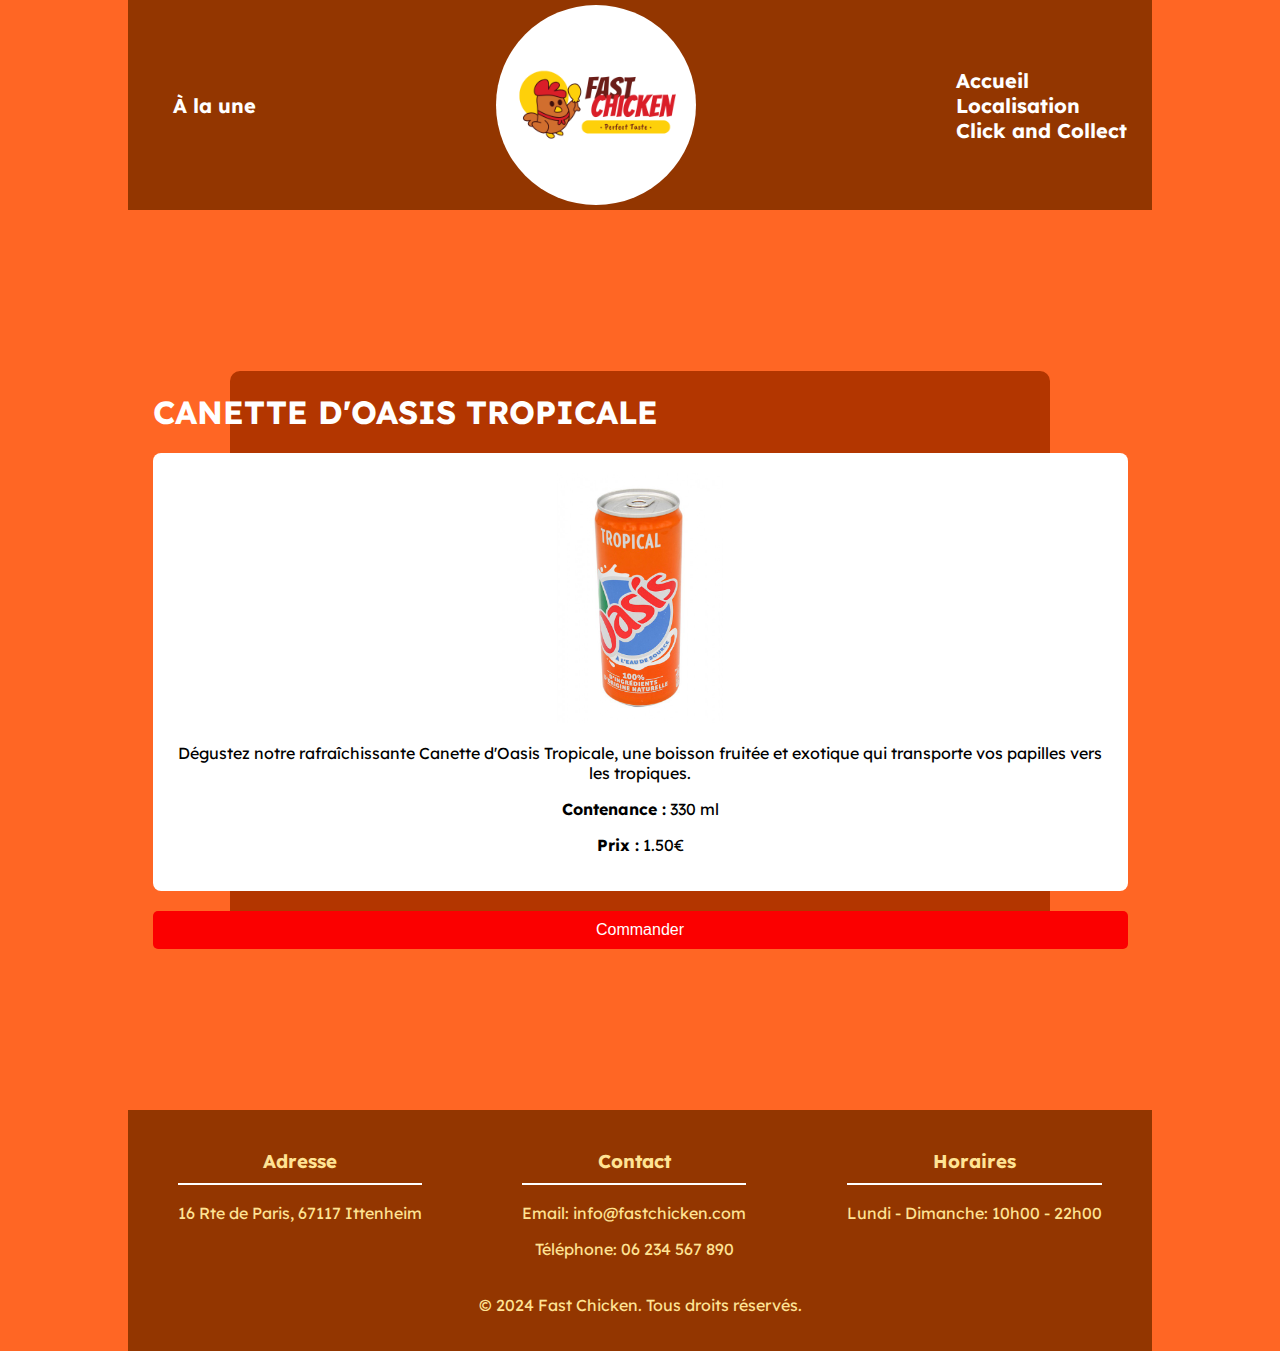
<file: oasis.html>
<!DOCTYPE html>
<html lang="en">
<head>
    <meta charset="UTF-8">
    <meta name="viewport" content="width=device-width, initial-scale=1.0">
    <title>Fast Chicken - Canette d'Oasis Tropicale</title>
    <link rel="stylesheet" href="css/globale.css">
    <link rel="preconnect" href="https://fonts.gstatic.com">
    <link href="https://fonts.googleapis.com/css2?family=Lexend:wght@300;400;500;600;700&display=swap" rel="stylesheet">
</head>
<body>
  <div class="container">

    <header>
        <nav>
            <ul>
                <li><a href="/index.html#une">À la une</a></li>
            </ul>
            <img src="img\Red Yellow Flat Illustrative Simple Fried Chicken Logo.png" alt="logo" width="250">
            <ul>
                <li><a href="index.html">Accueil</a></li>
                <li><a href="https://www.google.com/maps/place/Fast+Chicken/@48.6031677,7.5963454,17z/data=!3m1!4b1!4m6!3m5!1s0x4796b187af1c897f:0x877f775603bda4b1!8m2!3d48.6031677!4d7.5963454!16s%2Fg%2F11stxd0bjx?hl=fr&entry=ttu">Localisation</a></li>
                <li><a href="https://www.ubereats.com/">Click and Collect</a></li>
            </ul>
        </nav>
    </header>

    <main>
        <div class="box">
            <div class="section">
                <h1>CANETTE D'OASIS TROPICALE</h1>
                <div class="article-box" id="boissons">
                    <div class="oasis">
                        <div class="article-content">
                            <div class="imgoasis">
                                <img class="oasis-image large-image" src="img\canette-oasis.jpg" alt="Canette d'Oasis Tropicale">
                            </div>
                            <p>Dégustez notre rafraîchissante Canette d'Oasis Tropicale, une boisson fruitée et exotique qui transporte vos papilles vers les tropiques.</p>
                            <p><strong>Contenance :</strong> 330 ml</p>
                            <p><strong>Prix :</strong> 1.50€</p>
                        </div>
                    </div>
                </div>
                <button id="commanderButton">Commander</button>
            </div>
        </div>
    </main>

    <footer>
        <div class="footer-content">
            <div class="footer-section">
                <h3>Adresse</h3>
                <p>16 Rte de Paris, 67117 Ittenheim</p>
            </div>
            <div class="footer-section">
                <h3>Contact</h3>
                <p>Email: info@fastchicken.com</p>
                <p>Téléphone: 06 234 567 890</p>
            </div>
            <div class="footer-section">
                <h3>Horaires</h3>
                <p>Lundi - Dimanche: 10h00 - 22h00</p>
            </div>
        </div>
        <div class="footer-bottom">
            <p>&copy; 2024 Fast Chicken. Tous droits réservés.</p>
        </div>
    </footer>

    <script src="js\main.js"></script>

  </div>
</body>
</html>
</file>
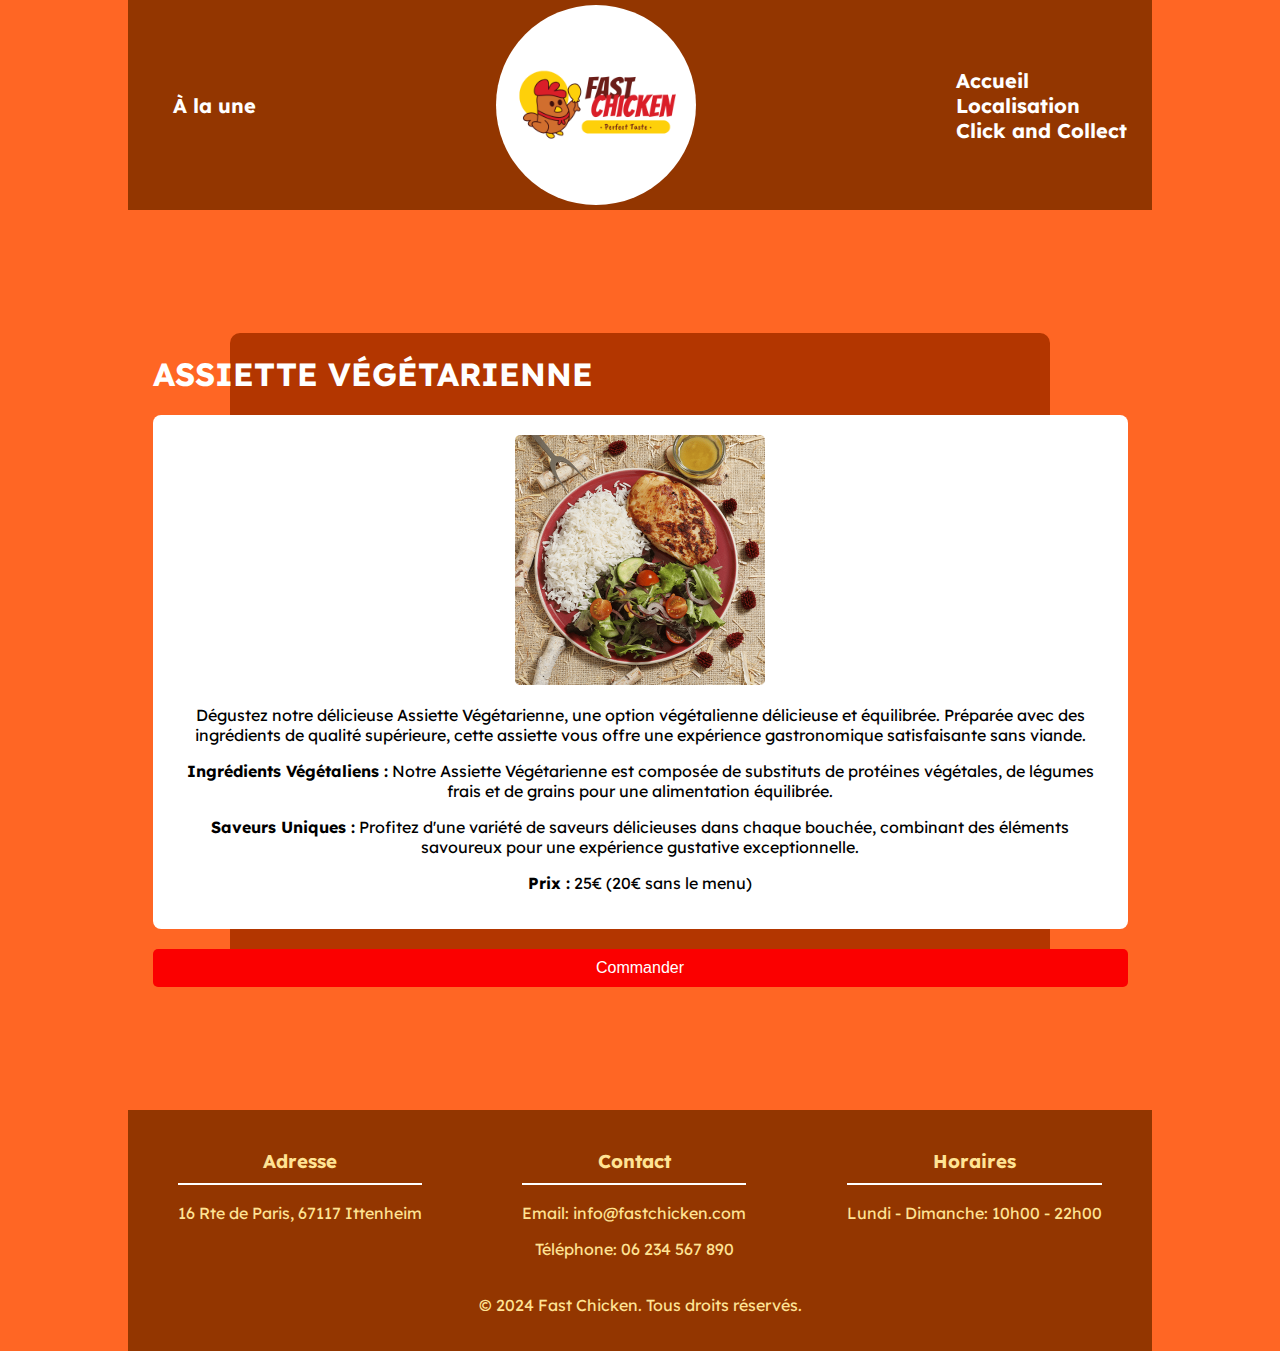
<file: veggie_assiette.html>
<!DOCTYPE html>
<html lang="en">
<head>
    <meta charset="UTF-8">
    <meta name="viewport" content="width=device-width, initial-scale=1.0">
    <title>Fast Chicken - Assiette Végétarienne</title>
    <link rel="stylesheet" href="css/globale.css">
    <link rel="preconnect" href="https://fonts.gstatic.com">
    <link href="https://fonts.googleapis.com/css2?family=Lexend:wght@300;400;500;600;700&display=swap" rel="stylesheet">
</head>
<body>
  <div class="container">

    <header>
        <nav>
            <ul>
                <li><a href="/index.html#une">À la une</a></li>
            </ul>
            <img src="img\Red Yellow Flat Illustrative Simple Fried Chicken Logo.png" alt="logo" width="250">
            <ul>
                <li><a href="index.html">Accueil</a></li>
                <li><a href="https://www.google.com/maps/place/Fast+Chicken/@48.6031677,7.5963454,17z/data=!3m1!4b1!4m6!3m5!1s0x4796b187af1c897f:0x877f775603bda4b1!8m2!3d48.6031677!4d7.5963454!16s%2Fg%2F11stxd0bjx?hl=fr&entry=ttu">Localisation</a></li>
                <li><a href="https://www.ubereats.com/">Click and Collect</a></li>
            </ul>
        </nav>
    </header>

    <main>
        <div class="box">
            <div class="section">
                <h1>ASSIETTE VÉGÉTARIENNE</h1>
                <div class="article-box" id="veggie">
                    <div class="assiette veggie">
                        <div class="article-content">
                            <div class="imgassiette">
                                <img class="assiette-image large-image" src="img/assiette veggie.png" alt="Assiette Végétarienne">
                            </div>
                            <p>Dégustez notre délicieuse Assiette Végétarienne, une option végétalienne délicieuse et équilibrée. Préparée avec des ingrédients de qualité supérieure, cette assiette vous offre une expérience gastronomique satisfaisante sans viande.</p>
                            <p><strong>Ingrédients Végétaliens :</strong> Notre Assiette Végétarienne est composée de substituts de protéines végétales, de légumes frais et de grains pour une alimentation équilibrée.</p>
                            <p><strong>Saveurs Uniques :</strong> Profitez d'une variété de saveurs délicieuses dans chaque bouchée, combinant des éléments savoureux pour une expérience gustative exceptionnelle.</p>
                            <p><strong>Prix :</strong> 25€ (20€ sans le menu)</p>
                        </div>
                    </div>
                </div>
                <button id="commanderButton">Commander</button>
            </div>
        </div>
    </main>

    <footer>
        <div class="footer-content">
            <div class="footer-section">
                <h3>Adresse</h3>
                <p>16 Rte de Paris, 67117 Ittenheim</p>
            </div>
            <div class="footer-section">
                <h3>Contact</h3>
                <p>Email: info@fastchicken.com</p>
                <p>Téléphone: 06 234 567 890</p>
            </div>
            <div class="footer-section">
                <h3>Horaires</h3>
                <p>Lundi - Dimanche: 10h00 - 22h00</p>
            </div>
        </div>
        <div class="footer-bottom">
            <p>&copy; 2024 Fast Chicken. Tous droits réservés.</p>
        </div>
    </footer>

    <script src="js\main.js"></script>

  </div>
</body>
</html>
</file>
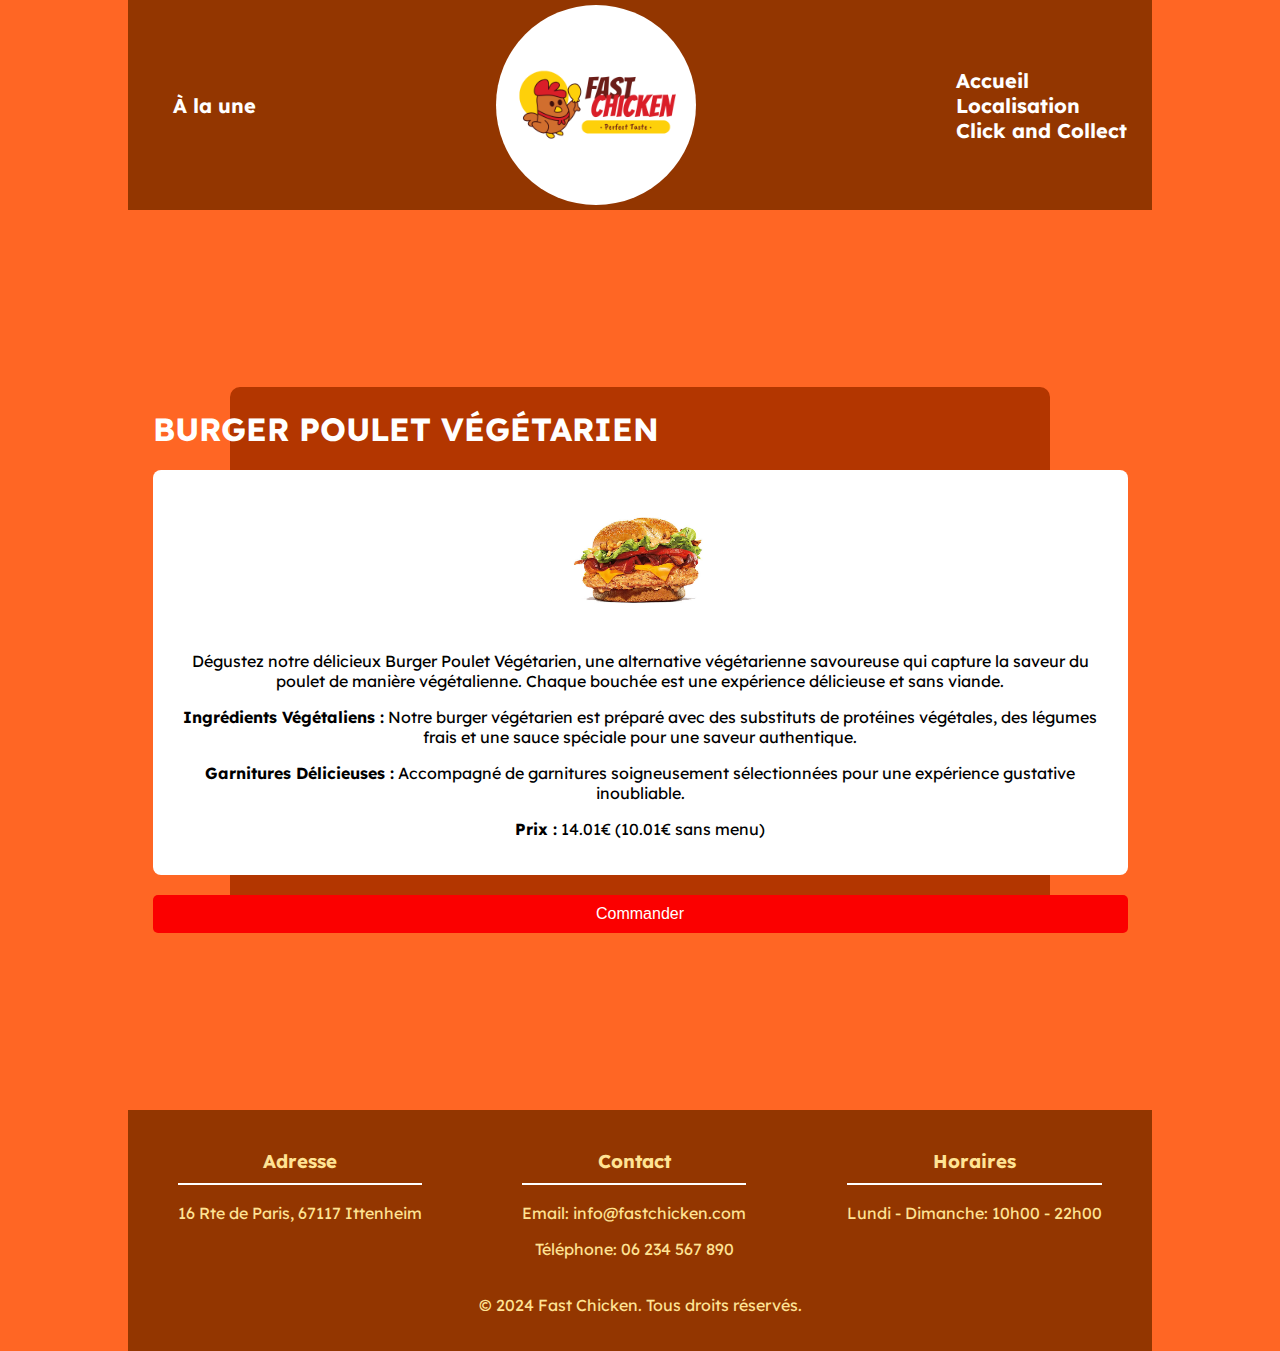
<file: veggie_burger.html>
<!DOCTYPE html>
<html lang="en">
<head>
    <meta charset="UTF-8">
    <meta name="viewport" content="width=device-width, initial-scale=1.0">
    <title>Fast Chicken - Burger Poulet Végétarien</title>
    <link rel="stylesheet" href="css/globale.css">
    <link rel="preconnect" href="https://fonts.gstatic.com">
    <link href="https://fonts.googleapis.com/css2?family=Lexend:wght@300;400;500;600;700&display=swap" rel="stylesheet">
</head>
<body>
  <div class="container">

    <header>
        <nav>
            <ul>
                <li><a href="/index.html#une">À la une</a></li>
            </ul>
            <img src="img\Red Yellow Flat Illustrative Simple Fried Chicken Logo.png" alt="logo" width="250">
            <ul>
                <li><a href="index.html">Accueil</a></li>
                <li><a href="https://www.google.com/maps/place/Fast+Chicken/@48.6031677,7.5963454,17z/data=!3m1!4b1!4m6!3m5!1s0x4796b187af1c897f:0x877f775603bda4b1!8m2!3d48.6031677!4d7.5963454!16s%2Fg%2F11stxd0bjx?hl=fr&entry=ttu">Localisation</a></li>
                <li><a href="https://www.ubereats.com/">Click and Collect</a></li>
            </ul>
        </nav>
    </header>

    <main>
        <div class="box">
            <div class="section">
                <h1>BURGER POULET VÉGÉTARIEN</h1>
                <div class="article-box" id="veggie">
                    <div class="burger veggie">
                        <div class="article-content">
                            <div class="imgburger">
                                <img class="burger-image large-image" src="img/burger veggie.jpg" alt="Burger Poulet Végétarien">
                            </div>
                            <p>Dégustez notre délicieux Burger Poulet Végétarien, une alternative végétarienne savoureuse qui capture la saveur du poulet de manière végétalienne. Chaque bouchée est une expérience délicieuse et sans viande.</p>
                            <p><strong>Ingrédients Végétaliens :</strong> Notre burger végétarien est préparé avec des substituts de protéines végétales, des légumes frais et une sauce spéciale pour une saveur authentique.</p>
                            <p><strong>Garnitures Délicieuses :</strong> Accompagné de garnitures soigneusement sélectionnées pour une expérience gustative inoubliable.</p>
                            <p><strong>Prix :</strong> 14.01€ (10.01€ sans menu)</p>
                        </div>
                    </div>
                </div>
                <button id="commanderButton">Commander</button>
            </div>
        </div>
    </main>

    <footer>
        <div class="footer-content">
            <div class="footer-section">
                <h3>Adresse</h3>
                <p>16 Rte de Paris, 67117 Ittenheim</p>
            </div>
            <div class="footer-section">
                <h3>Contact</h3>
                <p>Email: info@fastchicken.com</p>
                <p>Téléphone: 06 234 567 890</p>
            </div>
            <div class="footer-section">
                <h3>Horaires</h3>
                <p>Lundi - Dimanche: 10h00 - 22h00</p>
            </div>
        </div>
        <div class="footer-bottom">
            <p>&copy; 2024 Fast Chicken. Tous droits réservés.</p>
        </div>
    </footer>

    <script src="js\main.js"></script>

  </div>
</body>
</html>
</file>
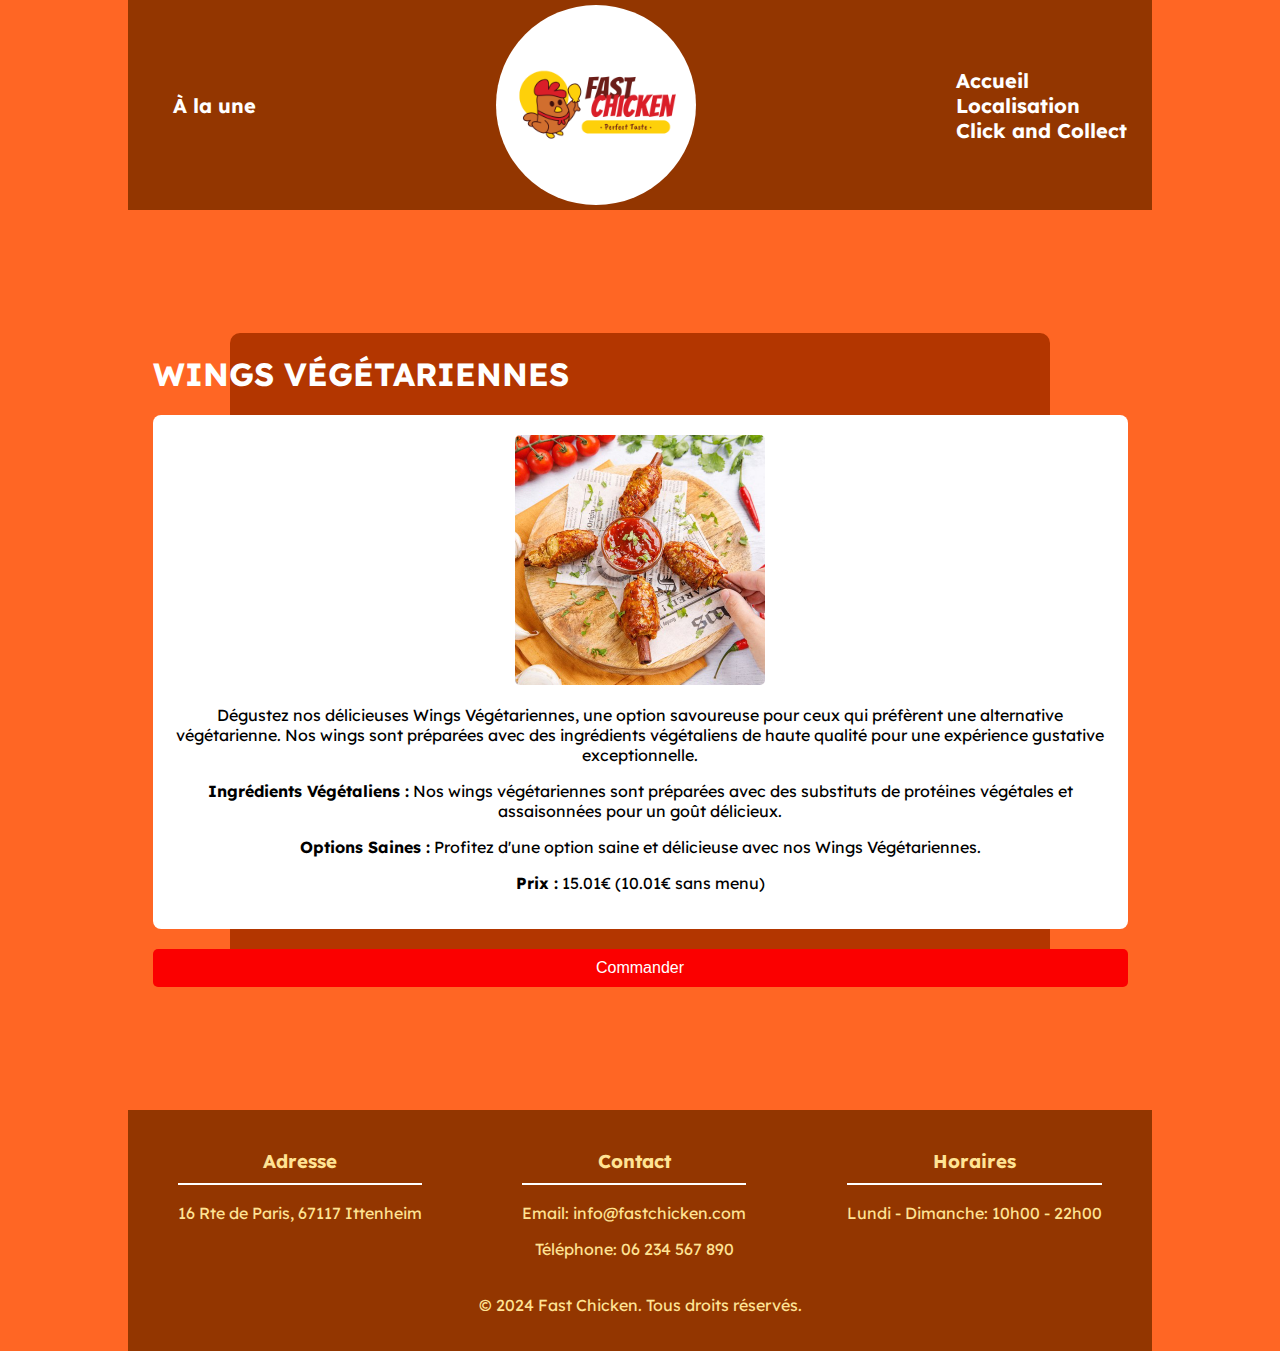
<file: veggie_wings.html>
<!DOCTYPE html>
<html lang="en">
<head>
    <meta charset="UTF-8">
    <meta name="viewport" content="width=device-width, initial-scale=1.0">
    <title>Fast Chicken - Wings Végétariennes</title>
    <link rel="stylesheet" href="css/globale.css">
    <link rel="preconnect" href="https://fonts.gstatic.com">
    <link href="https://fonts.googleapis.com/css2?family=Lexend:wght@300;400;500;600;700&display=swap" rel="stylesheet">
</head>
<body>
  <div class="container">

    <header>
        <nav>
            <ul>
                <li><a href="/index.html#une">À la une</a></li>
            </ul>
            <img src="img\Red Yellow Flat Illustrative Simple Fried Chicken Logo.png" alt="logo" width="250">
            <ul>
                <li><a href="index.html">Accueil</a></li>
                <li><a href="https://www.google.com/maps/place/Fast+Chicken/@48.6031677,7.5963454,17z/data=!3m1!4b1!4m6!3m5!1s0x4796b187af1c897f:0x877f775603bda4b1!8m2!3d48.6031677!4d7.5963454!16s%2Fg%2F11stxd0bjx?hl=fr&entry=ttu">Localisation</a></li>
                <li><a href="https://www.ubereats.com/">Click and Collect</a></li>
            </ul>
        </nav>
    </header>

    <main>
        <div class="box">
            <div class="section">
                <h1>WINGS VÉGÉTARIENNES</h1>
                <div class="article-box" id="veggie">
                    <div class="wings">
                        <div class="article-content">
                            <div class="imgwings">
                                <img class="wings-image large-image" src="img/wings veggie.jpg" alt="Wings Végétariennes">
                            </div>
                            <p>Dégustez nos délicieuses Wings Végétariennes, une option savoureuse pour ceux qui préfèrent une alternative végétarienne. Nos wings sont préparées avec des ingrédients végétaliens de haute qualité pour une expérience gustative exceptionnelle.</p>
                            <p><strong>Ingrédients Végétaliens :</strong> Nos wings végétariennes sont préparées avec des substituts de protéines végétales et assaisonnées pour un goût délicieux.</p>
                            <p><strong>Options Saines :</strong> Profitez d'une option saine et délicieuse avec nos Wings Végétariennes.</p>
                            <p><strong>Prix :</strong> 15.01€ (10.01€ sans menu)</p>
                        </div>
                    </div>
                </div>
                <button id="commanderButton">Commander</button>
            </div>
        </div>
    </main>

    <footer>
        <div class="footer-content">
            <div class="footer-section">
                <h3>Adresse</h3>
                <p>16 Rte de Paris, 67117 Ittenheim</p>
            </div>
            <div class="footer-section">
                <h3>Contact</h3>
                <p>Email: info@fastchicken.com</p>
                <p>Téléphone: 06 234 567 890</p>
            </div>
            <div class="footer-section">
                <h3>Horaires</h3>
                <p>Lundi - Dimanche: 10h00 - 22h00</p>
            </div>
        </div>
        <div class="footer-bottom">
            <p>&copy; 2024 Fast Chicken. Tous droits réservés.</p>
        </div>
    </footer>

    <script src="js\main.js"></script>

  </div>
</body>
</html>
</file>
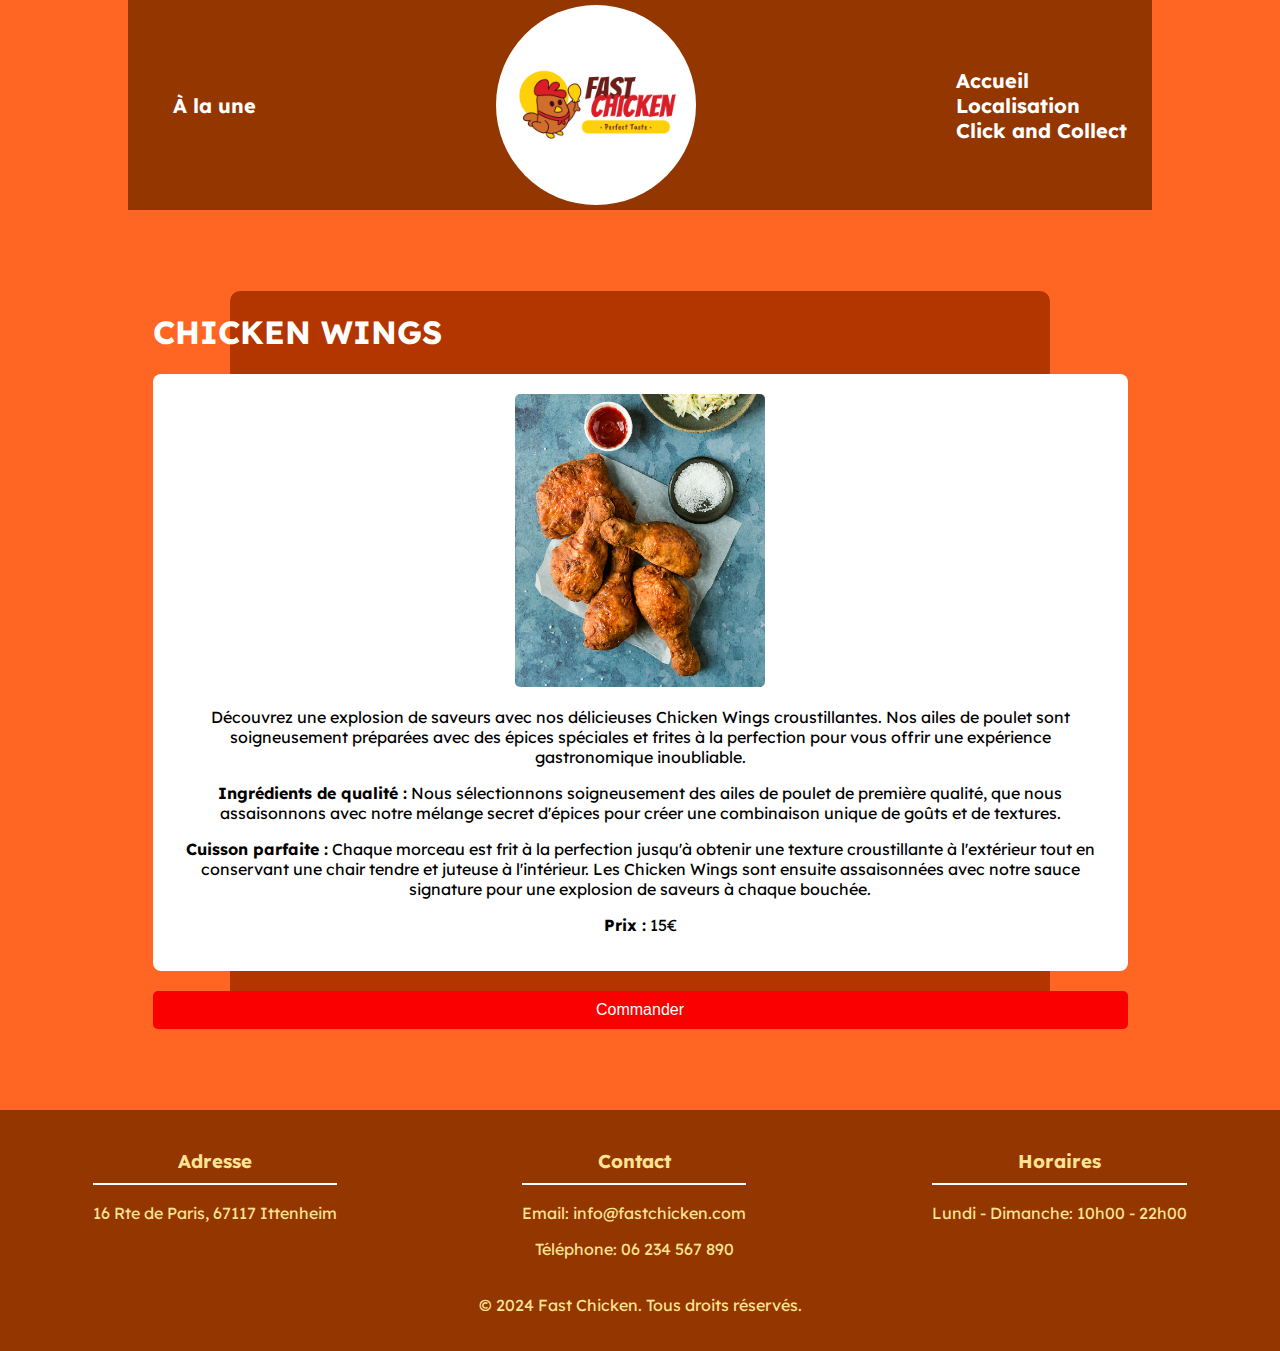
<file: wings.html>
<!DOCTYPE html>
<html lang="en">
<head>
    <meta charset="UTF-8">
    <meta name="viewport" content="width=device-width, initial-scale=1.0">
    <title>Fast Chicken</title>
    <link rel="stylesheet" href="css/globale.css">
    <link rel="preconnect" href="https://fonts.gstatic.com">
    <link href="https://fonts.googleapis.com/css2?family=Lexend:wght@300;400;500;600;700&display=swap" rel="stylesheet">
</head>
<body>
  <div class="container">

    <header>
        <nav>
            <ul>
                <li><a href="/index.html#une">À la une</a></li>
            </ul>
            <img src="img\Red Yellow Flat Illustrative Simple Fried Chicken Logo.png" alt="logo" width="250">
            <ul>
                <li><a href="index.html">Accueil</a></li>
                <li><a href="https://www.google.com/maps/place/Fast+Chicken/@48.6031677,7.5963454,17z/data=!3m1!4b1!4m6!3m5!1s0x4796b187af1c897f:0x877f775603bda4b1!8m2!3d48.6031677!4d7.5963454!16s%2Fg%2F11stxd0bjx?hl=fr&entry=ttu">Localisation</a></li>
                <li><a href="https://www.ubereats.com/">Click and Collect</a></li>
            </ul>
        </nav>
    </header>

    <main>
        <div class="box">
            <div class="section">
                <h1>CHICKEN WINGS</h1>
                <div class="article-box" id="une">
                    <div class="wings">
                        <div class="article-content">
                            <div class="imgwings">
                                <img class="chicken-wings-image large-image" src="img/poulet_frit.jpg" alt="Chicken Wings">
                            </div>
                            <p>Découvrez une explosion de saveurs avec nos délicieuses Chicken Wings croustillantes. Nos ailes de poulet sont soigneusement préparées avec des épices spéciales et frites à la perfection pour vous offrir une expérience gastronomique inoubliable.</p>
                            <p><strong>Ingrédients de qualité :</strong> Nous sélectionnons soigneusement des ailes de poulet de première qualité, que nous assaisonnons avec notre mélange secret d'épices pour créer une combinaison unique de goûts et de textures.</p>
                            <p><strong>Cuisson parfaite :</strong> Chaque morceau est frit à la perfection jusqu'à obtenir une texture croustillante à l'extérieur tout en conservant une chair tendre et juteuse à l'intérieur. Les Chicken Wings sont ensuite assaisonnées avec notre sauce signature pour une explosion de saveurs à chaque bouchée.</p>
                            <p><strong>Prix :</strong> 15€</p>
                        </div>
                    </div>
                </div>
                      <button id="commanderButton">Commander</button>
                    </div>
                  </div>
                </div>
            </div>
        </div>

        <script src="js\main.js"></script>

    </main>

    <footer>
        <div class="footer-content">
            <div class="footer-section">
                <h3>Adresse</h3>
                <p>16 Rte de Paris, 67117 Ittenheim</p>
            </div>
            <div class="footer-section">
                <h3>Contact</h3>
                <p>Email: info@fastchicken.com</p>
                <p>Téléphone: 06 234 567 890</p>
            </div>
            <div class="footer-section">
                <h3>Horaires</h3>
                <p>Lundi - Dimanche: 10h00 - 22h00</p>
            </div>
        </div>
        <div class="footer-bottom">
            <p>&copy; 2024 Fast Chicken. Tous droits réservés.</p>
        </div>
    </footer>

  </div>
</body>
</html>
</file>
<file: css/globale.css>
/* Styles globaux */
body {
  font-family: 'Lexend', cursive;  /* Utilise la police 'Lexend' pour le texte */
  background-color: #ff6624;  /* Couleur de fond orange */
  margin: 0;  /* Supprime la marge par défaut du corps */
  display: flex;  /* Utilise le modèle de boîte flexible */
  flex-direction: column;  /* Les éléments enfants sont alignés en colonne */
  min-height: 100vh;  /* Hauteur minimale de la vue du navigateur */
}

.container {
  width: 80%;  /* Largeur de la boîte de contenu à 80% de la largeur parente */
  margin: auto;  /* Centre la boîte de contenu horizontalement */
}

/* Styles de l'en-tête */
header {
  background-color: #933600;  /* Couleur de fond brun foncé */
  padding: 5px;  /* Espace intérieur de 5 pixels */
}

/* Styles de navigation */
nav {
  display: flex;  /* Utilise le modèle de boîte flexible pour la navigation */
  justify-content: space-between;  /* Espace équitable entre les éléments enfants */
  align-items: center;  /* Centre les éléments enfants verticalement */
}

nav li {
  list-style: none;  /* Supprime les puces de la liste pour les éléments de navigation */
  margin-right: 20px;  /* Marge à droite pour les éléments de navigation */
}

nav a {
  text-decoration: none;  /* Supprime la décoration de lien par défaut */
  color: #fff;  /* Couleur du texte blanc */
  font-weight: bold;  /* Texte en gras */
  font-size: 20px;  /* Taille de police de 20 pixels */
  transition: color 0.3s ease;  /* Effet de transition pour la couleur du texte */
}

nav a:hover {
  color: #ffe394;  /* Changement de couleur au survol */
}

nav img {
  max-width: 100%;  /* Largeur maximale de l'image à 100% */
  height: auto;  /* Hauteur automatique pour maintenir les proportions */
  border-radius: 100px;  /* Bordure arrondie pour les images */
}

/* Styles du contenu principal */
main {
  display: flex;  /* Utilise le modèle de boîte flexible pour le contenu principal */
  justify-content: center;  /* Centre les éléments enfants horizontalement */
  align-items: center;  /* Centre les éléments enfants verticalement */
  height: 100vh;   /* Hauteur de la vue du navigateur pour le contenu principal */
}

/* Styles de la boîte */
.box {
  background-color: #b33600;  /* Couleur de fond brun clair */
  display: flex;  /* Utilise le modèle de boîte flexible pour la boîte */
  justify-content: center;  /* Centre les éléments enfants horizontalement */
  align-items: center;  /* Centre les éléments enfants verticalement */
  flex-direction: column;  /* Les éléments enfants sont alignés en colonne */
  color: #fff;  /* Couleur du texte blanc */
  margin: 20px;  /* Marge extérieure de 20 pixels */
  border-radius: 10px;  /* Bordure arrondie */
  width: 80%;   /* Largeur de la boîte à 80% de la largeur parente */
}

/* Styles d'image */
img {

  height: 150px;  /* Hauteur fixe de l'image à 150 pixels */
  width: 200px;  /* Largeur fixe de l'image à 200 pixels */
  border-radius: 5px;  /* Bordure arrondie de l'image */
  object-fit: cover;  /* Ajuste l'image tout en conservant les proportions */
}

/* Styles spécifiques de la boîte */
.article-box {
  background-color: #fff;  /* Couleur de fond blanc */
  margin-bottom: 20px;  /* Marge inférieure de 20 pixels */
  padding: 20px;  /* Espace intérieur de 20 pixels */
  border-radius: 8px;  /* Bordure arrondie */
  text-decoration: none;  /* Supprime la décoration de lien par défaut */
  color: black;  /* Couleur du texte noir */
  text-align: center;  /* Centre le texte horizontalement */
}

.large-image {
  width: 100%;  /* Largeur de l'image à 100% de la largeur parente */
  max-width: 250px;  /* Largeur maximale de l'image à 250 pixels */
  height: auto;  /* Hauteur automatique pour maintenir les proportions */
  border-radius: 5px;  /* Bordure arrondie de l'image */
  object-fit: cover;  /* Ajuste l'image tout en conservant les proportions */
}

#commanderButton {
  background-color: #fb0000;  /* Couleur de fond rouge foncé */
  color: #fff;  /* Couleur du texte blanc */
  padding: 10px 20px;  /* Espacement intérieur de 10 pixels en haut/bas, 20 pixels à gauche/droite */
  font-size: 16px;  /* Taille de police de 16 pixels */
  border: none;  /* Supprime la bordure par défaut du bouton */
  border-radius: 5px;  /* Bordure arrondie */
  cursor: pointer;  /* Curseur de pointeur au survol du bouton */
  transition: background-color 0.3s ease;  /* Effet de transition pour la couleur de fond */
  align-items: center;  /* Centre les éléments verticalement */
  width: 975px;  /* Largeur fixe du bouton à 975 pixels */
  height: auto;  /* Hauteur automatique pour maintenir les proportions */
}

#commanderButton:hover {
  background-color: #ffbf00;  /* Changement de couleur de fond au survol */
}

/* Styles du pied de page */
footer {
  background-color: #933600;  /* Couleur de fond brun foncé */
  color: #ffe394;  /* Couleur du texte jaune clair */
  padding: 20px 0;  /* Espace intérieur de 20 pixels en haut/bas */
}

.footer-content {
  display: flex;  /* Utilise le modèle de boîte flexible pour le contenu du pied de page */
  justify-content: space-around;  /* Espace équitable entre les éléments enfants */
}

.footer-section {
  text-align: center;  /* Centre le texte horizontalement */
}

.footer-section h3 {
  border-bottom: 2px solid #fff;  /* Bordure inférieure de 2 pixels solide avec couleur blanche */
  padding-bottom: 10px;  /* Espace intérieur en bas de 10 pixels */
}

.footer-bottom {
  text-align: center;  /* Centre le texte horizontalement */
  margin-top: 20px;  /* Marge supérieure de 20 pixels */
}

.article-description {
  margin-top: 10px;  /* Marge supérieure de 10 pixels */
  font-size: 16px;  /* Taille de police de 16 pixels */
}
</file>
